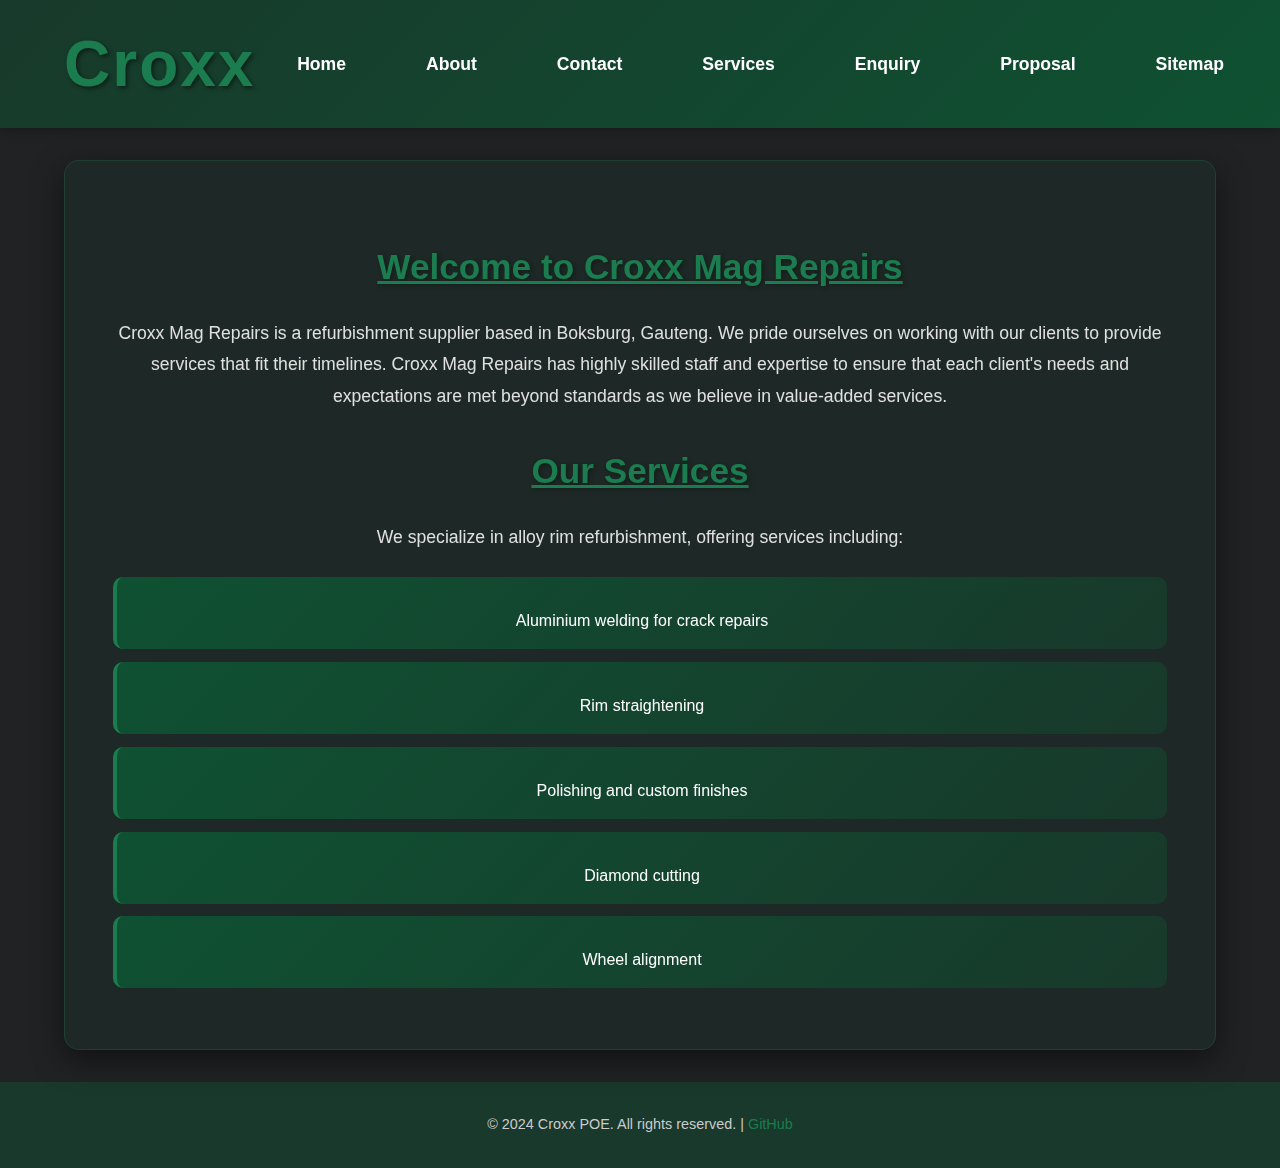
<file: index.html>
<!DOCTYPE html>
<html lang="en">
<head>
    <meta charset="UTF-8">
    <meta name="viewport" content="width=device-width, initial-scale=1.0">
    <title>Croxx - Home</title>
    <meta name="description" content="Croxx Mag Repairs in Boksburg offers alloy rim refurbishment, aluminium welding, polishing, custom finishes, diamond cutting, and wheel alignment.">
    <meta name="keywords" content="rim repair, alloy refurbishment, aluminium welding, polishing, diamond cutting, wheel alignment, Boksburg, Gauteng">
    <!-- Site stylesheet -->
    <link rel="stylesheet" href="css/styles.css">
</head>
<body>
    <header>
        <div class="Index-title"><h1>Croxx</h1>
            </div>
        <nav>
            <ul>
                <li><a href="index.html">Home</a></li>
                <li><a href="about.html">About</a></li>
                <li><a href="contact.html">Contact</a></li>
                <li><a href="services.html">Services</a></li>
                <li><a href="enquiry.html">Enquiry</a></li>
                <li><a href="proposal.html">Proposal</a></li>
                <li><a href="sitemap.html">Sitemap</a></li>
            </ul>
        </nav>
        <div class="hamburger">
            <span class="bar"></span>
            <span class="bar"></span>
            <span class="bar"></span>
        </div>
    </header>

    

    <main>
        <div class="index main-content">
            <section id="home">
                <h2 class="section-title">Welcome to Croxx Mag Repairs</h2>
                <p>Croxx Mag Repairs is a refurbishment supplier based in Boksburg, Gauteng. We pride ourselves on working with our clients to provide services that fit their timelines. Croxx Mag Repairs has highly skilled staff and expertise to ensure that each client's needs and expectations are met beyond standards as we believe in value-added services.</p>
                
                <h2 class="section-title">Our Services</h2>
                <p>We specialize in alloy rim refurbishment, offering services including:</p>
                
                <ul>
                    <li><a href="services.html">Aluminium welding for crack repairs</a></li>
                    <li><a href="services.html">Rim straightening</a></li>
                    <li><a href="services.html">Polishing and custom finishes</a></li>
                    <li><a href="services.html">Diamond cutting</a></li>
                    <li><a href="services.html">Wheel alignment</a></li>
                </ul>
            </section>
        </div>
    </main>

    <footer>
        <p>&copy; 2024 Croxx POE. All rights reserved. | <a href="https://github.com/AtticusM-Main/Croxx_POE" target="_blank" rel="noopener noreferrer">GitHub</a></p>
    </footer>

    <!-- Site scripts -->
    <script src="js/scripts.js"></script>
   
</body>
</html>
</file>
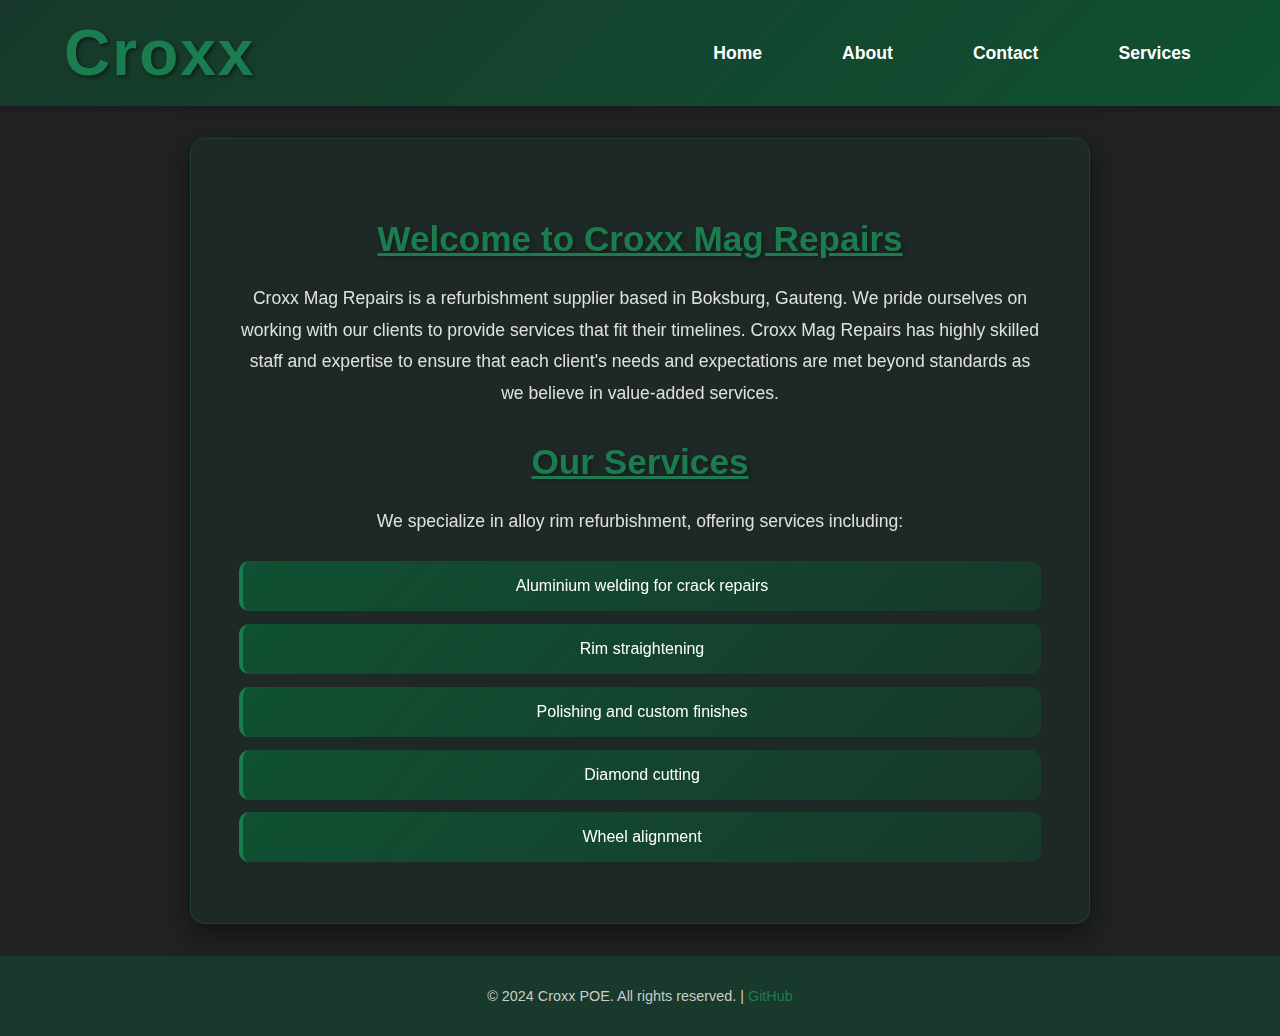
<file: Croxx_POE/index.html>
<!DOCTYPE html>
<html lang="en">
<head>
    <meta charset="UTF-8">
    <meta name="viewport" content="width=device-width, initial-scale=1.0">
    <title>Croxx - Home</title>
    <link rel="stylesheet" href="styles.css">
</head>
<body>
    <header>
        <div class="Index-title"><h1>Croxx</h1>
            </div>
        <nav>
            <ul>
                <li><a href="index.html">Home</a></li>
                <li><a href="about.html">About</a></li>
                <li><a href="contact.html">Contact</a></li>
                <li><a href="services.html">Services</a></li>
            </ul>
        </nav>
    </header>

    

    <main>
        <div class="index main-content">
            <section id="home">
                <h2 id="h2-Index">Welcome to Croxx Mag Repairs</h2>
                <p id="index-p">Croxx Mag Repairs is a refurbishment supplier based in Boksburg, Gauteng. We pride ourselves on working with our clients to provide services that fit their timelines. Croxx Mag Repairs has highly skilled staff and expertise to ensure that each client's needs and expectations are met beyond standards as we believe in value-added services.</p>
                
                <h2 id="h2-Index">Our Services</h2>
                <p id="index-p">We specialize in alloy rim refurbishment, offering services including:</p>
                
                <a href="services.html">
                    <li>Aluminium welding for crack repairs</li>
                    <li>Rim straightening</li>
                    <li>Polishing and custom finishes</li>
                    <li>Diamond cutting</li>
                    <li>Wheel alignment</li>
                </a>
            </section>
        </div>
    </main>

    <footer>
        <p>&copy; 2024 Croxx POE. All rights reserved. | <a href="https://github.com/AtticusM-Main/Atticus.M" target="_blank" rel="noopener noreferrer">GitHub</a></p>
    </footer>

   
</body>
</html>
</file>
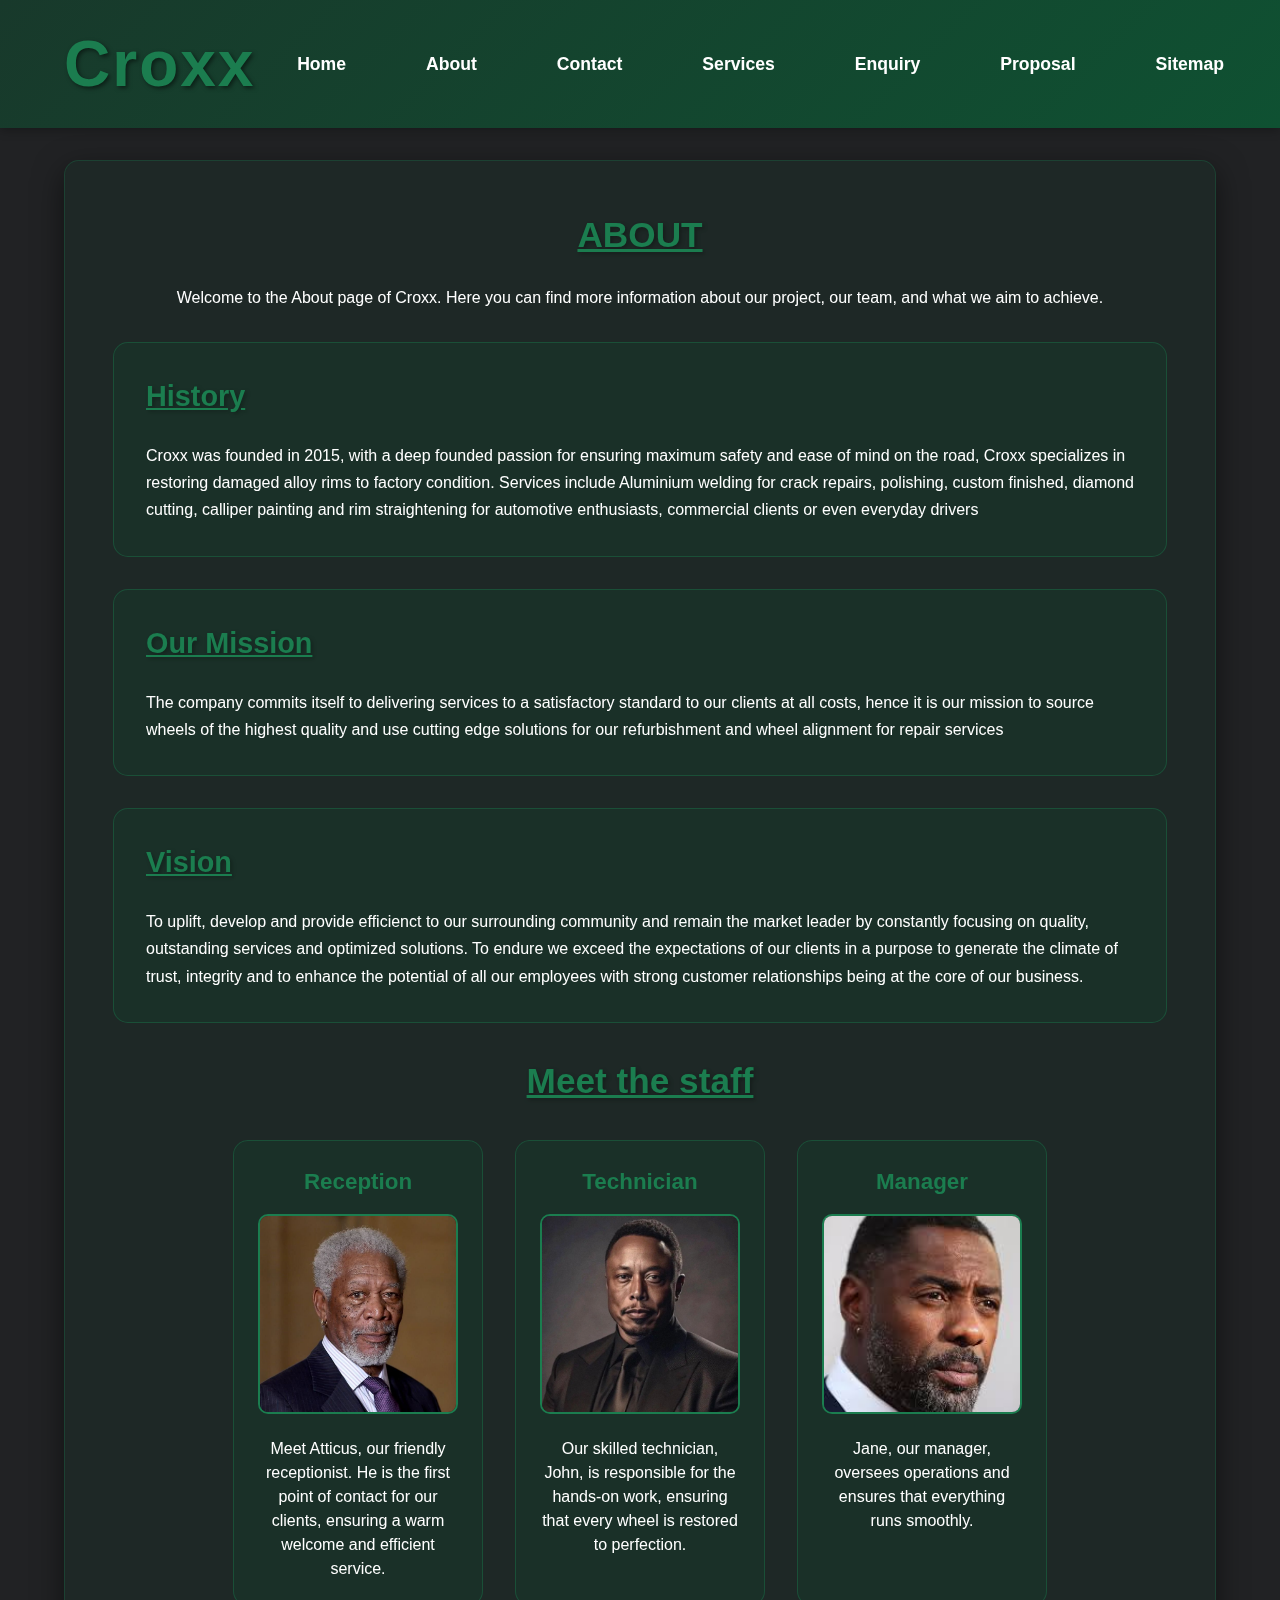
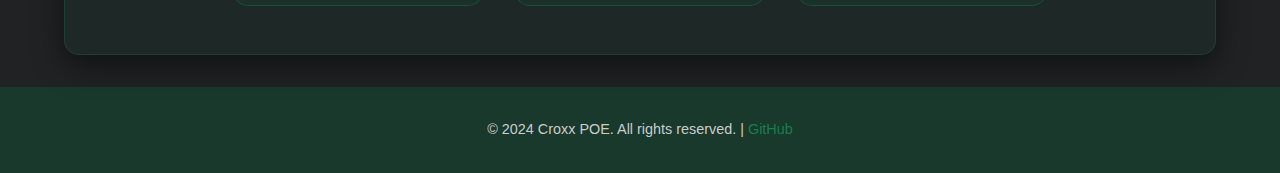
<file: about.html>
<!DOCTYPE html>
<html lang="en">
<head>
    <meta charset="UTF-8">
    <meta name="viewport" content="width=device-width, initial-scale=1.0">
    <title>Croxx About</title>
    <meta name="description" content="Learn about Croxx Mag Repairs: our history, mission, vision, and team dedicated to safe, high-quality alloy rim restoration.">
    <meta name="keywords" content="Croxx, about, history, mission, vision, alloy rims, refurbishment, Boksburg">
    <!-- Site stylesheet -->
    <link rel="stylesheet" href="css/styles.css">
</head>
<body class="about-page">
    <header>
        <div class="Index-title"><h1>Croxx</h1></div>
        <nav>
            <ul>
                <li><a href="index.html">Home</a></li>
                <li><a href="about.html">About</a></li>
                <li><a href="contact.html">Contact</a></li>
                <li><a href="services.html">Services</a></li>
                <li><a href="enquiry.html">Enquiry</a></li>
                <li><a href="proposal.html">Proposal</a></li>
                <li><a href="sitemap.html">Sitemap</a></li>
            </ul>
        </nav>
        <div class="hamburger">
            <span class="bar"></span>
            <span class="bar"></span>
            <span class="bar"></span>
        </div>
    </header>
<main>
        <div class="main-content">
            <h1 class="page-title">ABOUT</h1>
            <p>Welcome to the About page of Croxx. Here you can find more information about our project, our team, and what we aim to achieve.</p>
            <div class="about-grid">
                <div class="about-card">
                    <h2 class="section-title">History</h2>
                    <p>Croxx was founded in 2015, with a deep founded passion for ensuring maximum safety and ease of mind on the road, Croxx specializes in restoring damaged alloy rims to factory condition. Services include Aluminium welding for crack repairs, polishing, custom finished, diamond cutting, calliper painting and rim straightening for automotive enthusiasts, commercial clients or even everyday drivers  </p>
                </div>
                <div class="about-card">
                    <h2 class="section-title">Our Mission</h2>
                    <p>The company commits itself to delivering services to a satisfactory standard to our clients at all costs, hence it is our mission to source wheels of the highest quality and use cutting edge solutions for our refurbishment and wheel alignment for repair services</p>
                </div>
                <div class="about-card">
                    <h2 class="section-title">Vision</h2>
                    <p>To uplift, develop and provide efficienct to our surrounding community and remain the market leader by constantly focusing on quality, outstanding services and optimized solutions. To endure we exceed the expectations of our clients in a purpose to generate the climate of trust, integrity and to enhance the potential of all our employees with strong customer relationships being at the core of our business.</p>
                </div>
            </div>
            <h2 class="section-title">Meet the staff</h2>
            <div class="staff-container">
                <div class="staff-card">
                    <h3>Reception</h3>
                    <div class="image-container">
                        <img src="images/47bcdc69-4f1d-11ef-9b96-fb4ebadbd2e9.jpg" alt="Atticus the receptionist" class="staff-image">
                    </div>
                    <p>Meet Atticus, our friendly receptionist. He is the first point of contact for our clients, ensuring a warm welcome and efficient service.</p>
                </div>
                <div class="staff-card">
                    <h3>Technician</h3>
                    <div class="image-container">
                        <img src="images/GHGAe8DWoAECvNu.jpg" alt="John the technician" class="staff-image">
                    </div>
                    <p>Our skilled technician, John, is responsible for the hands-on work, ensuring that every wheel is restored to perfection.</p>
                </div>
                <div class="staff-card">
                    <h3>Manager</h3>
                    <div class="image-container">
                        <img src="images/images.jpg" alt="Jane the manager" class="staff-image">
                    </div>
                    <p>Jane, our manager, oversees operations and ensures that everything runs smoothly.</p>
                </div>
            </div>
        </div>
    </main>
    <footer>
        <p>&copy; 2024 Croxx POE. All rights reserved. | <a href="https://github.com/AtticusM-Main/Croxx_POE" target="_blank" rel="noopener noreferrer">GitHub</a></p>
    </footer>
    <!-- Site scripts -->
    <script src="js/scripts.js"></script>
</body>
</html>
</file>
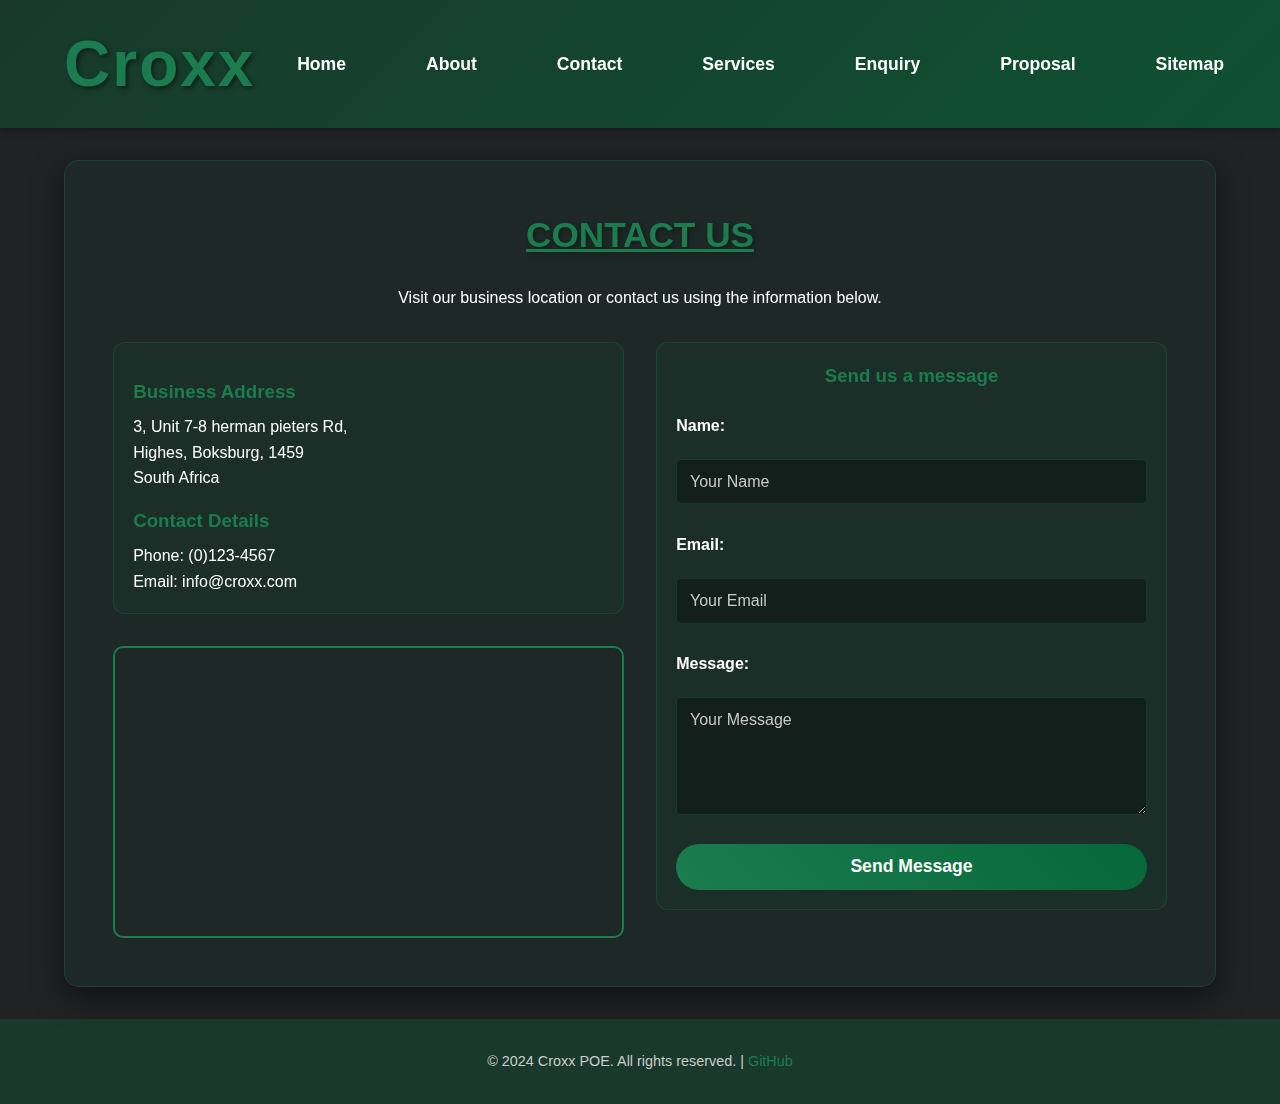
<file: contact.html>
<!DOCTYPE html>
<html lang="en">
<head>
    <meta charset="UTF-8">
    <meta name="viewport" content="width=device-width, initial-scale=1.0">
    <title>Croxx Contact</title>
    <meta name="description" content="Get in touch with Croxx Mag Repairs. View our address, phone, email, and find us on the map in Boksburg.">
    <meta name="keywords" content="contact, address, phone, email, Croxx Mag Repairs, Boksburg">
    <!-- Site stylesheet -->
    <link rel="stylesheet" href="css/styles.css">
</head>
<body>
    <header>
        <div class="Index-title"><h1>Croxx</h1></div>
        <nav>
            <ul>
                <li><a href="index.html">Home</a></li>
                <li><a href="about.html">About</a></li>
                <li><a href="contact.html">Contact</a></li>
                <li><a href="services.html">Services</a></li>
                <li><a href="enquiry.html">Enquiry</a></li>
                <li><a href="proposal.html">Proposal</a></li>
                <li><a href="sitemap.html">Sitemap</a></li>
            </ul>
        </nav>
        <div class="hamburger">
            <span class="bar"></span>
            <span class="bar"></span>
            <span class="bar"></span>
        </div>
    </header>
    
<main>
        <div class="main-content">
            <h1 class="page-title">CONTACT US</h1>
            <p>Visit our business location or contact us using the information below.</p>

            <div class="contact-grid">
                <div class="contact-left">
                    <div class="contact-info">
                        <h3>Business Address</h3>
                        <p>3, Unit 7-8 herman pieters Rd,<br>
                        Highes, Boksburg, 1459<br>
                        South Africa</p>
                        
                        <h3>Contact Details</h3>
                        <p>Phone: (0)123-4567<br>
                        Email: info@croxx.com</p>
                    </div>
                    
                    <div class="map-container">
                        <iframe
                            src="https://www.google.com/maps/embed?pb=!1m18!1m12!1m3!1d14322.24328669227!2d28.21745025548347!3d-26.178428833476158!2m3!1f0!2f0!3f0!3m2!1i1024!2i768!4f13.1!3m3!1m2!1s0x1e9517d39bfb1c41%3A0x10a941a6361cd07b!2sCroxx%20Mag%20Repairs!5e0!3m2!1sen!2sza!4v1754950571704!5m2!1sen!2sza"
                            class="google-map"
                            allowfullscreen=""
                            loading="lazy"
                            title="Map showing location of Croxx Mag Repairs">
                        </iframe>
                    </div>
                </div>
                <div class="contact-right">
                    <div class="contact-form">
                        <h3>Send us a message</h3>
                        <form id="contactForm" action="https://formspree.io/f/your-unique-form-id" method="POST">
                            <label for="cf-name">Name:</label>
                            <input type="text" id="cf-name" name="name" required placeholder="Your Name">

                            <label for="cf-email">Email:</label>
                            <input type="email" id="cf-email" name="_replyto" required placeholder="Your Email">

                            <label for="cf-message">Message:</label>
                            <textarea id="cf-message" name="message" rows="5" required placeholder="Your Message"></textarea>

                            <button type="submit">Send Message</button>
                        </form>
                    </div>
                </div>
            </div>
        </div>
    </main>
    
    <footer>
        <p>&copy; 2024 Croxx POE. All rights reserved. | <a href="https://github.com/AtticusM-Main/Croxx_POE" target="_blank" rel="noopener noreferrer">GitHub</a></p>
    </footer>
    <!-- Site scripts -->
    <script src="js/scripts.js"></script>
</body>
</html>
</file>
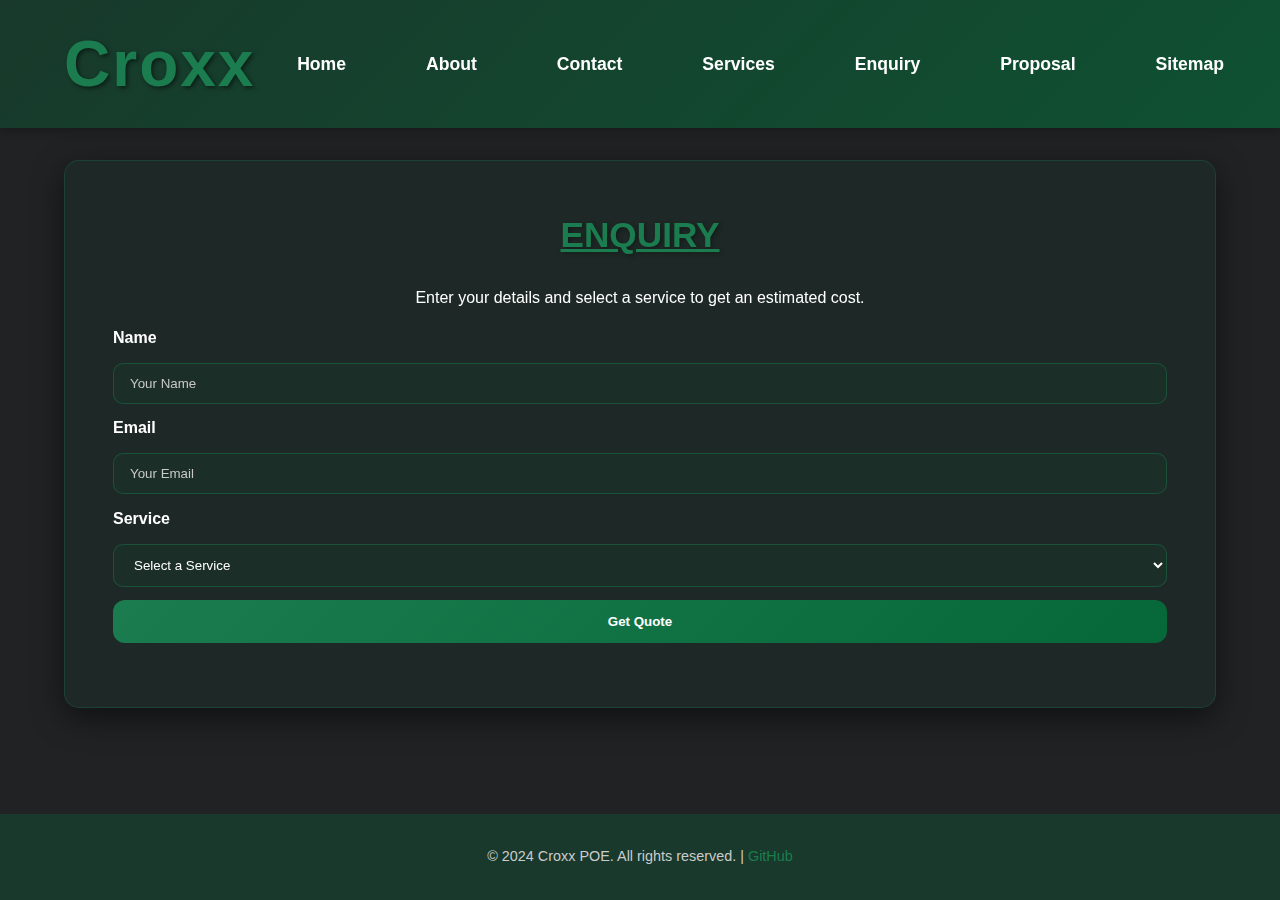
<file: enquiry.html>
<!DOCTYPE html>
<html lang="en">
<head>
    <meta charset="UTF-8">
    <meta name="viewport" content="width=device-width, initial-scale=1.0">
    <title>Croxx Enquiry</title>
    <meta name="description" content="Submit an enquiry to get an estimated quote for Croxx Mag Repairs services.">
    <meta name="keywords" content="enquiry, quote, rim repair, aluminium welding, polishing, diamond cutting, wheel alignment, Boksburg">
    <!-- Site stylesheet -->
    <link rel="stylesheet" href="css/styles.css">
</head>
<body>
    <header>
        <div class="Index-title"><h1>Croxx</h1></div>
        <nav>
            <ul>
                <li><a href="index.html">Home</a></li>
                <li><a href="about.html">About</a></li>
                <li><a href="contact.html">Contact</a></li>
                <li><a href="services.html">Services</a></li>
                <li><a href="enquiry.html">Enquiry</a></li>
                <li><a href="proposal.html">Proposal</a></li>
                <li><a href="sitemap.html">Sitemap</a></li>
            </ul>
        </nav>
        <div class="hamburger">
            <span class="bar"></span>
            <span class="bar"></span>
            <span class="bar"></span>
        </div>
    </header>

    <main>
        <div class="main-content">
            <h1 class="page-title">ENQUIRY</h1>
            <p>Enter your details and select a service to get an estimated cost.</p>

            <form id="enquiryForm">
                <label for="name">Name</label>
                <input type="text" id="name" required placeholder="Your Name">

                <label for="email">Email</label>
                <input type="email" id="email" required placeholder="Your Email">

                <label for="service">Service</label>
                <select id="service" required>
                    <option value="">Select a Service</option>
                    <option value="straightening">Straightening</option>
                    <option value="welding">Aluminium Welding</option>
                    <option value="polishing">Rim Polishing</option>
                    <option value="diamond">Diamond Cutting</option>
                    <option value="alignment">Wheel Alignment</option>
                </select>

                <button type="submit">Get Quote</button>
            </form>

            <div id="quoteResponse" style="margin-top:1rem;"></div>
        </div>
    </main>

    <footer>
        <p>&copy; 2024 Croxx POE. All rights reserved. | <a href="https://github.com/AtticusM-Main/Croxx_POE" target="_blank" rel="noopener noreferrer">GitHub</a></p>
    </footer>
    <!-- Site scripts -->
    <script src="js/scripts.js"></script>
</body>
</html>
</file>
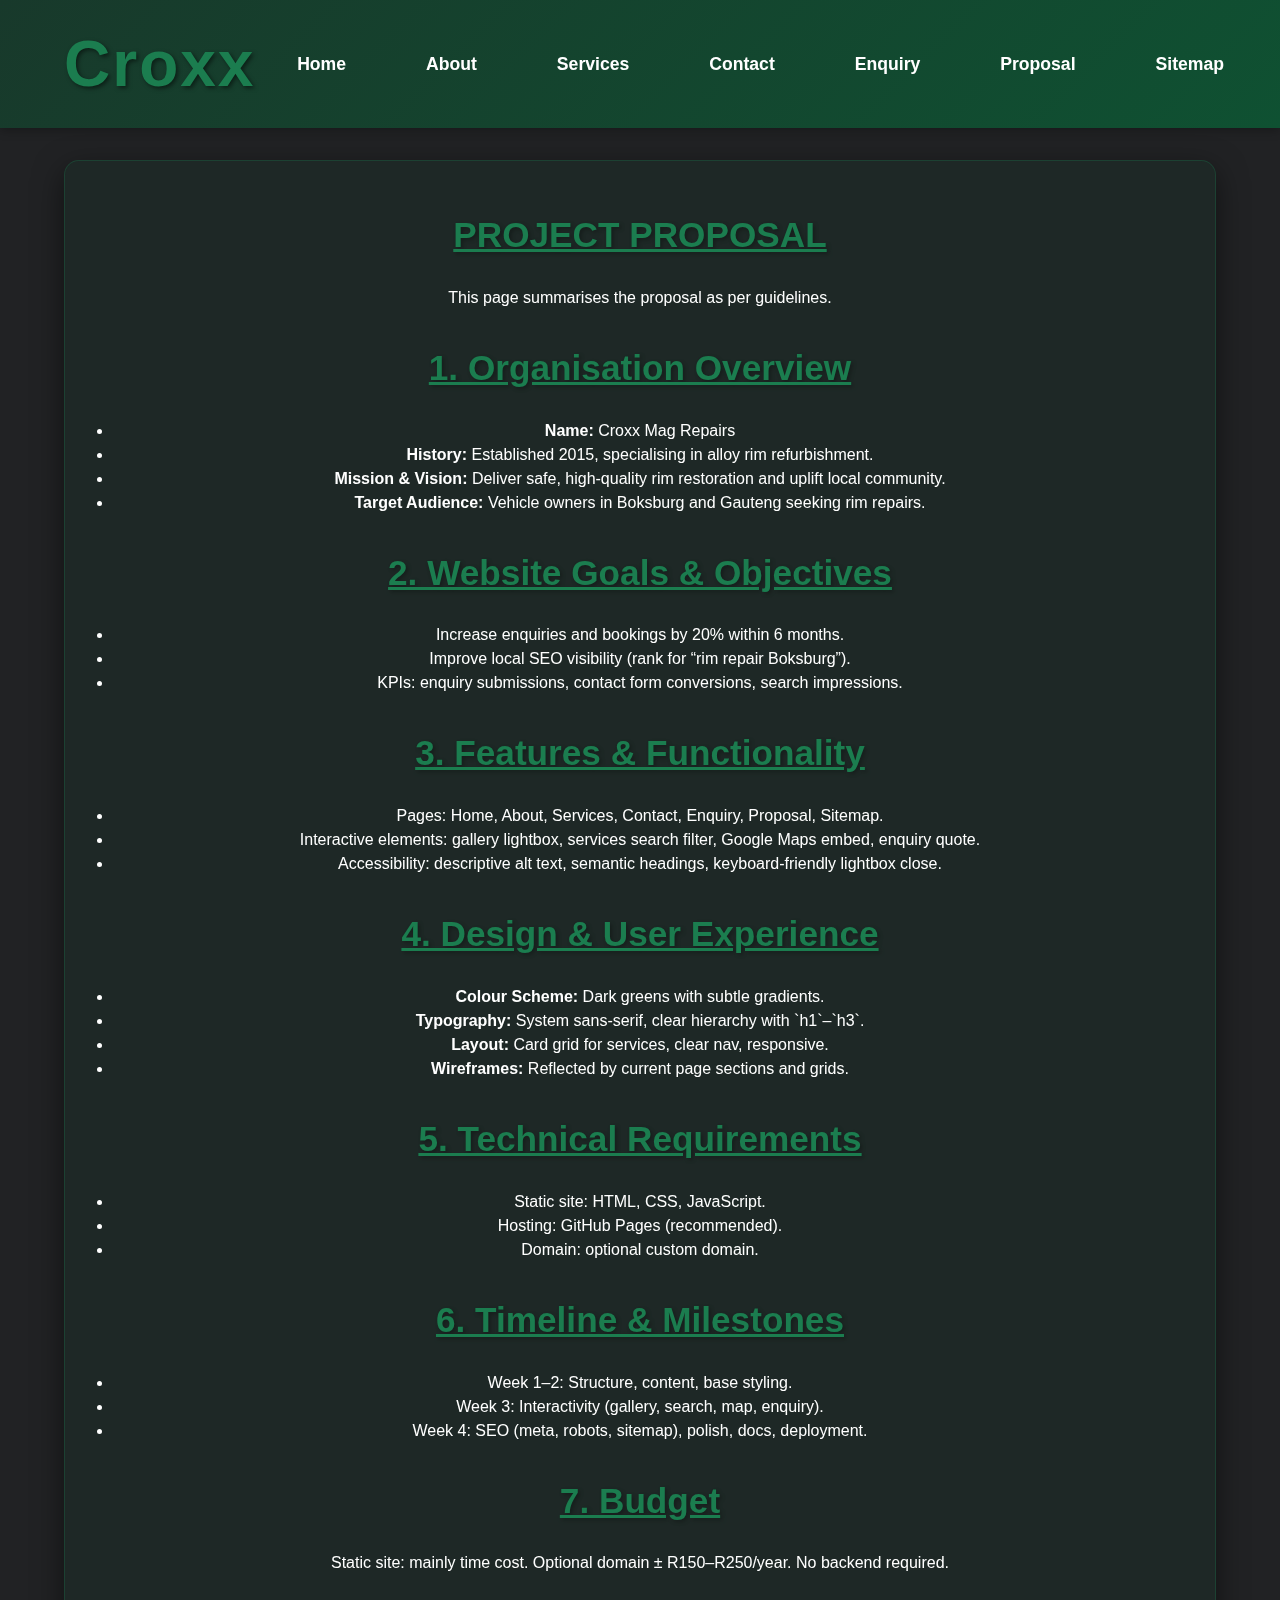
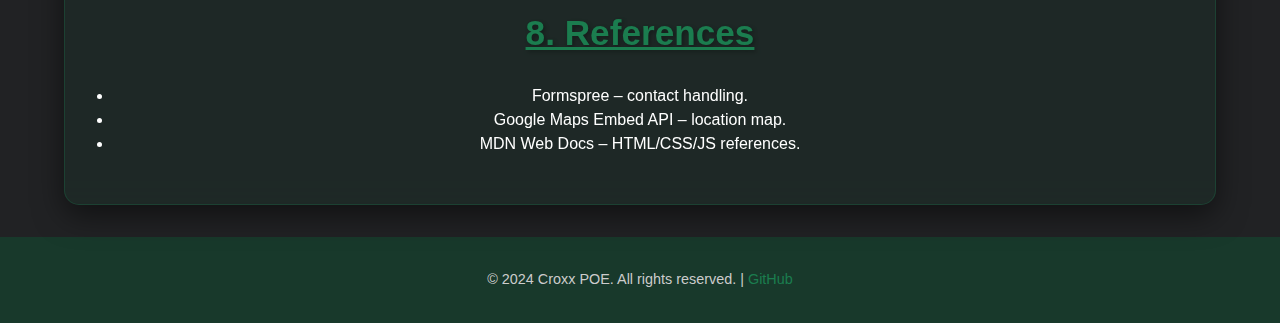
<file: proposal.html>
<!DOCTYPE html>
<html lang="en">
<head>
  <meta charset="UTF-8" />
  <meta name="viewport" content="width=device-width, initial-scale=1.0" />
  <title>Website Project Proposal</title>
  <meta name="description" content="Project proposal outlining goals, features, design, technical requirements, timeline, and budget for Croxx Mag Repairs website." />
  <link rel="stylesheet" href="css/styles.css" />
</head>
<body>
  <!-- Header and nav consistent across site -->
  <header>
    <div class="Index-title"><h1>Croxx</h1></div>
    <nav>
      <ul>
        <li><a href="index.html">Home</a></li>
        <li><a href="about.html">About</a></li>
        <li><a href="services.html">Services</a></li>
        <li><a href="contact.html">Contact</a></li>
        <li><a href="enquiry.html">Enquiry</a></li>
        <li><a href="proposal.html">Proposal</a></li>
        <li><a href="sitemap.html">Sitemap</a></li>
      </ul>
    </nav>
    <div class="hamburger">
      <span class="bar"></span>
      <span class="bar"></span>
      <span class="bar"></span>
    </div>
  </header>

  <main>
    <div class="main-content">
      <h1 class="page-title">PROJECT PROPOSAL</h1>
      <p>This page summarises the proposal as per guidelines.</p>

      <!-- Organisation Overview -->
      <h2 class="section-title">1. Organisation Overview</h2>
      <ul>
        <li><strong>Name:</strong> Croxx Mag Repairs</li>
        <li><strong>History:</strong> Established 2015, specialising in alloy rim refurbishment.</li>
        <li><strong>Mission & Vision:</strong> Deliver safe, high-quality rim restoration and uplift local community.</li>
        <li><strong>Target Audience:</strong> Vehicle owners in Boksburg and Gauteng seeking rim repairs.</li>
      </ul>

      <!-- Goals and KPIs -->
      <h2 class="section-title">2. Website Goals & Objectives</h2>
      <ul>
        <li>Increase enquiries and bookings by 20% within 6 months.</li>
        <li>Improve local SEO visibility (rank for “rim repair Boksburg”).</li>
        <li>KPIs: enquiry submissions, contact form conversions, search impressions.</li>
      </ul>

      <!-- Features -->
      <h2 class="section-title">3. Features & Functionality</h2>
      <ul>
        <li>Pages: Home, About, Services, Contact, Enquiry, Proposal, Sitemap.</li>
        <li>Interactive elements: gallery lightbox, services search filter, Google Maps embed, enquiry quote.</li>
        <li>Accessibility: descriptive alt text, semantic headings, keyboard‑friendly lightbox close.</li>
      </ul>

      <!-- Design -->
      <h2 class="section-title">4. Design & User Experience</h2>
      <ul>
        <li><strong>Colour Scheme:</strong> Dark greens with subtle gradients.</li>
        <li><strong>Typography:</strong> System sans-serif, clear hierarchy with `h1`–`h3`.</li>
        <li><strong>Layout:</strong> Card grid for services, clear nav, responsive.</li>
        <li><strong>Wireframes:</strong> Reflected by current page sections and grids.</li>
      </ul>

      <!-- Technical -->
      <h2 class="section-title">5. Technical Requirements</h2>
      <ul>
        <li>Static site: HTML, CSS, JavaScript.</li>
        <li>Hosting: GitHub Pages (recommended).</li>
        <li>Domain: optional custom domain.</li>
      </ul>

      <!-- Timeline & Budget -->
      <h2 class="section-title">6. Timeline & Milestones</h2>
      <ul>
        <li>Week 1–2: Structure, content, base styling.</li>
        <li>Week 3: Interactivity (gallery, search, map, enquiry).</li>
        <li>Week 4: SEO (meta, robots, sitemap), polish, docs, deployment.</li>
      </ul>

      <h2 class="section-title">7. Budget</h2>
      <p>Static site: mainly time cost. Optional domain ± R150–R250/year. No backend required.</p>

      <h2 class="section-title">8. References</h2>
      <ul>
        <li>Formspree – contact handling.</li>
        <li>Google Maps Embed API – location map.</li>
        <li>MDN Web Docs – HTML/CSS/JS references.</li>
      </ul>
    </div>
  </main>

  <footer>
    <p>&copy; 2024 Croxx POE. All rights reserved. | <a href="https://github.com/AtticusM-Main/Croxx_POE" target="_blank" rel="noopener noreferrer">GitHub</a></p>
  </footer>
  <script src="js/scripts.js"></script>
</body>
</html>
</file>
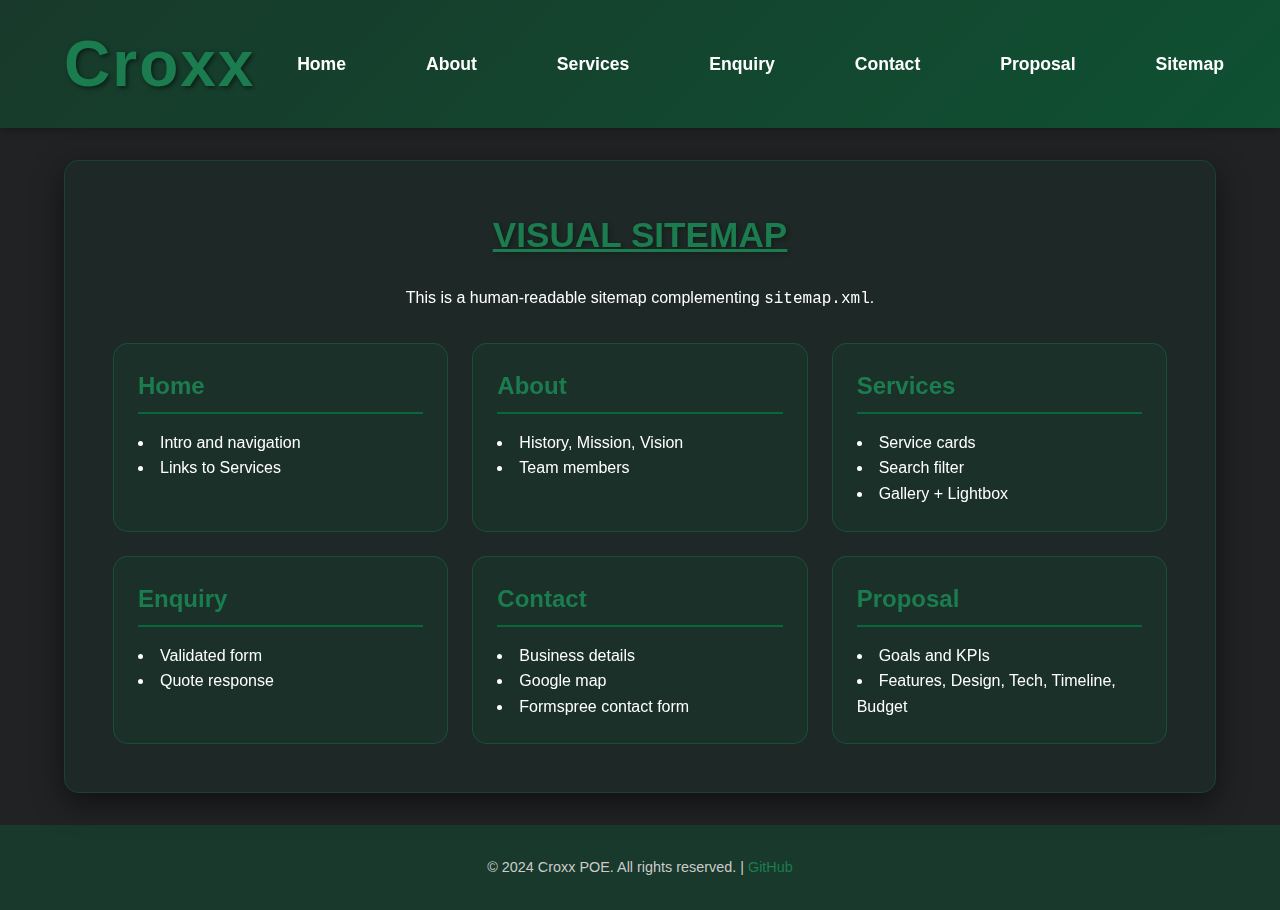
<file: sitemap.html>
<!DOCTYPE html>
<html lang="en">
<head>
  <meta charset="UTF-8" />
  <meta name="viewport" content="width=device-width, initial-scale=1.0" />
  <title>Visual Sitemap</title>
  <meta name="description" content="Visual sitemap showing the structure and main pages of the Croxx website." />
  <link rel="stylesheet" href="css/styles.css" />
</head>
<body>
  <header>
    <div class="Index-title"><h1>Croxx</h1></div>
    <nav>
      <ul>
        <li><a href="index.html">Home</a></li>
        <li><a href="about.html">About</a></li>
        <li><a href="services.html">Services</a></li>
        <li><a href="enquiry.html">Enquiry</a></li>
        <li><a href="contact.html">Contact</a></li>
        <li><a href="proposal.html">Proposal</a></li>
        <li><a href="sitemap.html">Sitemap</a></li>
      </ul>
    </nav>
    <div class="hamburger">
      <span class="bar"></span>
      <span class="bar"></span>
      <span class="bar"></span>
    </div>
  </header>

  <main>
    <div class="main-content">
      <h1 class="page-title">VISUAL SITEMAP</h1>
      <p>This is a human‑readable sitemap complementing <code>sitemap.xml</code>.</p>

      <div class="services-grid">
        <div class="service-card">
          <h2>Home</h2>
          <ul>
            <li>Intro and navigation</li>
            <li>Links to Services</li>
          </ul>
        </div>
        <div class="service-card">
          <h2>About</h2>
          <ul>
            <li>History, Mission, Vision</li>
            <li>Team members</li>
          </ul>
        </div>
        <div class="service-card">
          <h2>Services</h2>
          <ul>
            <li>Service cards</li>
            <li>Search filter</li>
            <li>Gallery + Lightbox</li>
          </ul>
        </div>
        <div class="service-card">
          <h2>Enquiry</h2>
          <ul>
            <li>Validated form</li>
            <li>Quote response</li>
          </ul>
        </div>
        <div class="service-card">
          <h2>Contact</h2>
          <ul>
            <li>Business details</li>
            <li>Google map</li>
            <li>Formspree contact form</li>
          </ul>
        </div>
        <div class="service-card">
          <h2>Proposal</h2>
          <ul>
            <li>Goals and KPIs</li>
            <li>Features, Design, Tech, Timeline, Budget</li>
          </ul>
        </div>
      </div>
    </div>
  </main>

  <footer>
    <p>&copy; 2024 Croxx POE. All rights reserved. | <a href="https://github.com/AtticusM-Main/Croxx_POE" target="_blank" rel="noopener noreferrer">GitHub</a></p>
  </footer>
  <script src="js/scripts.js"></script>
</body>
</html>
</file>
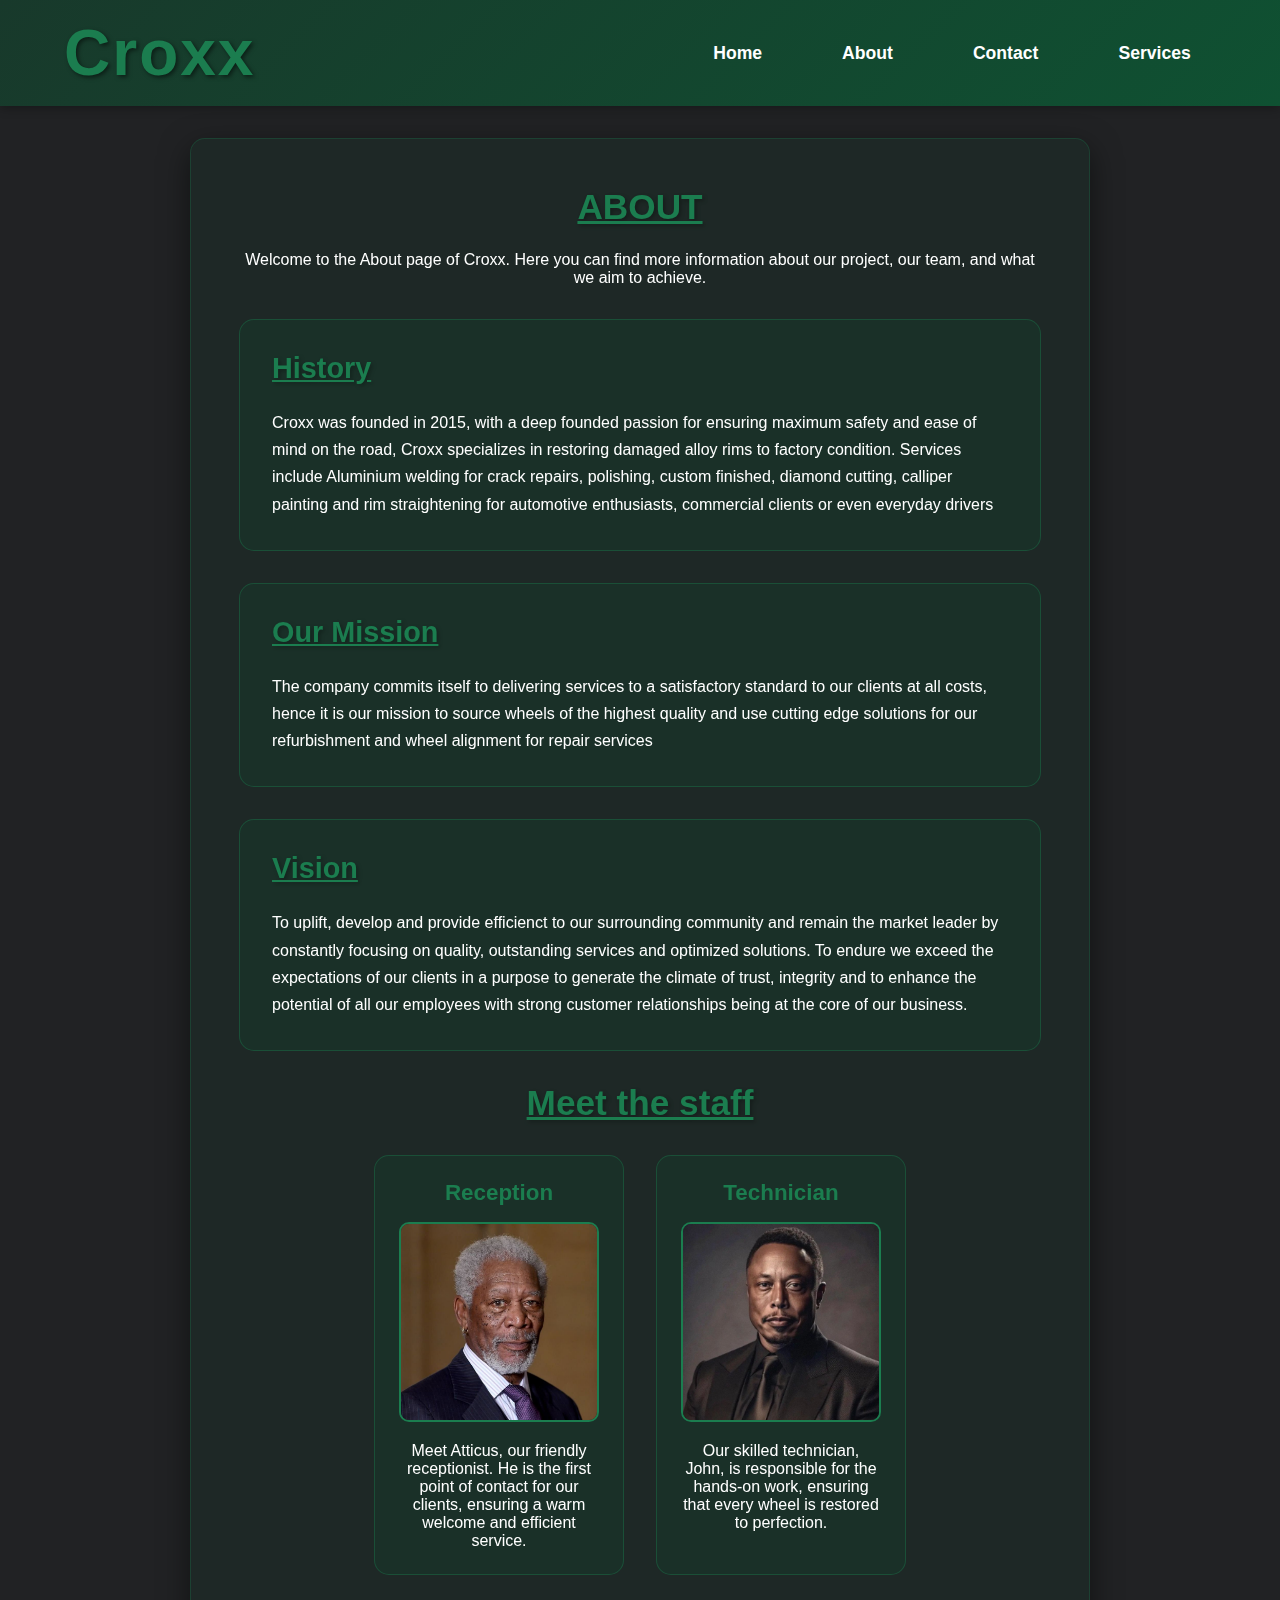
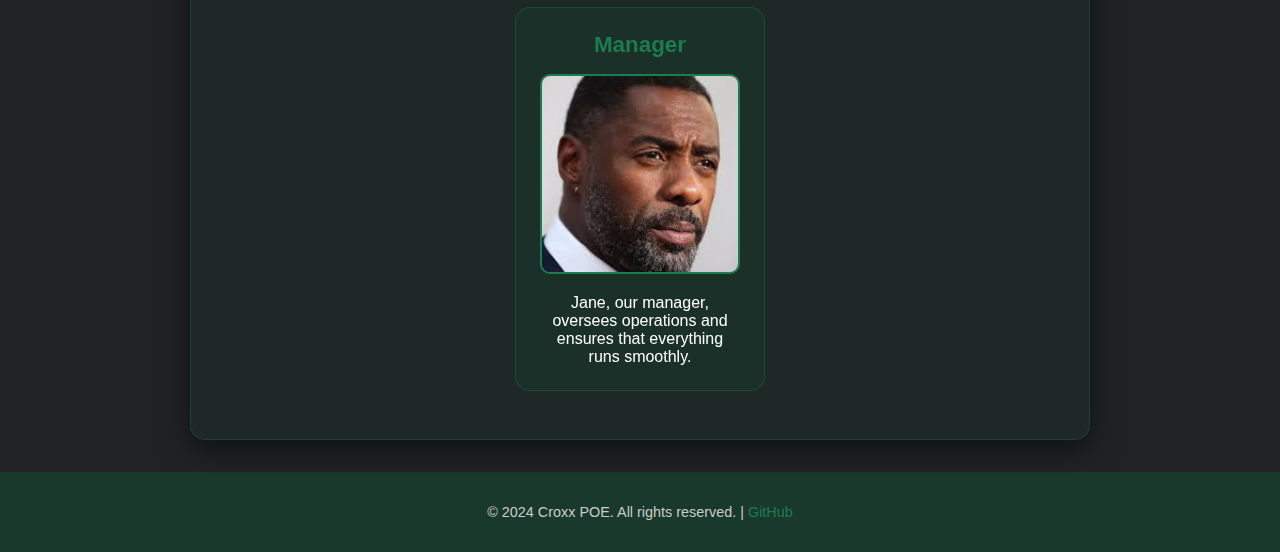
<file: Croxx_POE/about.html>
<!DOCTYPE html>
<html lang="en">
<head>
    <meta charset="UTF-8">
    <meta name="viewport" content="width=device-width, initial-scale=1.0">
    <title>Croxx</title>
    <link rel="stylesheet" href="styles.css">
    
    
</head>
<body class="about-page">
    <header>
        <div class="Index-title"><h1>Croxx</h1></div>
        <nav>
            <ul>
                <li><a href="index.html">Home</a></li>
                <li><a href="about.html">About</a></li>
                <li><a href="contact.html">Contact</a></li>
                <li><a href="services.html">Services</a></li>
            </ul>
        </nav>
    </header>
<main>
        <div class="main-content">
            <h1 class="page-title">ABOUT</h1>
            <p>Welcome to the About page of Croxx. Here you can find more information about our project, our team, and what we aim to achieve.</p>
            <div class="about-grid">
                <div class="about-card">
                    <h2 class="section-title">History</h2>
                    <p>Croxx was founded in 2015, with a deep founded passion for ensuring maximum safety and ease of mind on the road, Croxx specializes in restoring damaged alloy rims to factory condition. Services include Aluminium welding for crack repairs, polishing, custom finished, diamond cutting, calliper painting and rim straightening for automotive enthusiasts, commercial clients or even everyday drivers  </p>
                </div>
                <div class="about-card">
                    <h2 class="section-title">Our Mission</h2>
                    <p>The company commits itself to delivering services to a satisfactory standard to our clients at all costs, hence it is our mission to source wheels of the highest quality and use cutting edge solutions for our refurbishment and wheel alignment for repair services</p>
                </div>
                <div class="about-card">
                    <h2 class="section-title">Vision</h2>
                    <p>To uplift, develop and provide efficienct to our surrounding community and remain the market leader by constantly focusing on quality, outstanding services and optimized solutions. To endure we exceed the expectations of our clients in a purpose to generate the climate of trust, integrity and to enhance the potential of all our employees with strong customer relationships being at the core of our business.</p>
                </div>
            </div>
            <h2 class="section-title">Meet the staff</h2>
            <div class="staff-container">
                <div class="staff-card">
                    <h3>Reception</h3>
                    <div class="image-container">
                        <img src="images/47bcdc69-4f1d-11ef-9b96-fb4ebadbd2e9.jpg" alt="Atticus the receptionist" class="staff-image">
                    </div>
                    <p>Meet Atticus, our friendly receptionist. He is the first point of contact for our clients, ensuring a warm welcome and efficient service.</p>
                </div>
                <div class="staff-card">
                    <h3>Technician</h3>
                    <div class="image-container">
                        <img src="images/GHGAe8DWoAECvNu.jpg" alt="John the technician" class="staff-image">
                    </div>
                    <p>Our skilled technician, John, is responsible for the hands-on work, ensuring that every wheel is restored to perfection.</p>
                </div>
                <div class="staff-card">
                    <h3>Manager</h3>
                    <div class="image-container">
                        <img src="images/images.jpg" alt="Jane the manager" class="staff-image">
                    </div>
                    <p>Jane, our manager, oversees operations and ensures that everything runs smoothly.</p>
                </div>
            </div>
        </div>
    </main>
    <footer>
        <p>&copy; 2024 Croxx POE. All rights reserved. | <a href="https://github.com/AtticusM-Main/Atticus.M" target="_blank" rel="noopener noreferrer">GitHub</a></p>
    </footer>
</body>
</html>
</file>
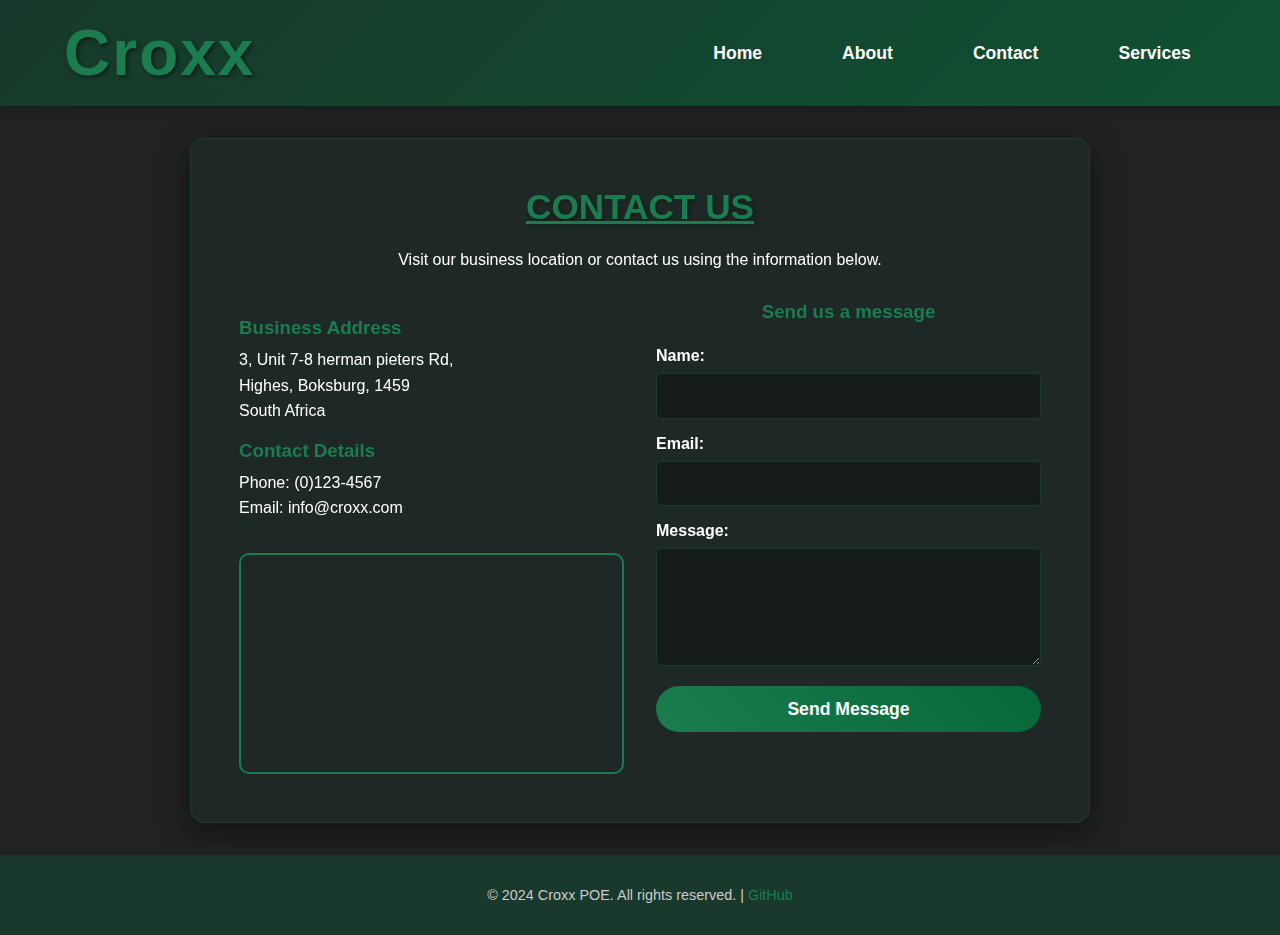
<file: Croxx_POE/contact.html>
<!DOCTYPE html>
<html lang="en">
<head>
    <meta charset="UTF-8">
    <meta name="viewport" content="width=device-width, initial-scale=1.0">
    <title>Croxx Contact</title>
    <link rel="stylesheet" href="styles.css">
</head>
<body>
    <header>
        <div class="Index-title"><h1>Croxx</h1></div>
        <nav>
            <ul>
                <li><a href="index.html">Home</a></li>
                <li><a href="about.html">About</a></li>
                <li><a href="contact.html">Contact</a></li>
                <li><a href="services.html">Services</a></li>
            </ul>
        </nav>
    </header>
    
<main>
        <div class="main-content">
            <h1 class="page-title">CONTACT US</h1>
            <p>Visit our business location or contact us using the information below.</p>

            <div class="contact-grid">
                <div class="contact-left">
                    <div class="contact-info">
                        <h3>Business Address</h3>
                        <p>3, Unit 7-8 herman pieters Rd,<br>
                        Highes, Boksburg, 1459<br>
                        South Africa</p>
                        
                        <h3>Contact Details</h3>
                        <p>Phone: (0)123-4567<br>
                        Email: info@croxx.com</p>
                    </div>
                    
                    <div class="map-container">
                        <iframe
                            src="https://www.google.com/maps/embed?pb=!1m18!1m12!1m3!1d14322.24328669227!2d28.21745025548347!3d-26.178428833476158!2m3!1f0!2f0!3f0!3m2!1i1024!2i768!4f13.1!3m3!1m2!1s0x1e9517d39bfb1c41%3A0x10a941a6361cd07b!2sCroxx%20Mag%20Repairs!5e0!3m2!1sen!2sza!4v1754950571704!5m2!1sen!2sza"
                            class="google-map"
                            allowfullscreen=""
                            loading="lazy"
                            title="Map showing location of Croxx Mag Repairs">
                        </iframe>
                    </div>
                </div>
                <div class="contact-right">
                    <div class="contact-form">
                        <h3>Send us a message</h3>
                        <form action="#" method="post">
                            <label for="name">Name:</label>
                            <input type="text" id="name" name="name" required>
                            
                            <label for="email">Email:</label>
                            <input type="email" id="email" name="email" required>
                            
                            <label for="message">Message:</label>
                            <textarea id="message" name="message" rows="5" required></textarea>
                            
                            <button type="submit">Send Message</button>
                        </form>
                    </div>
                </div>
            </div>
        </div>
    </main>
    
    <footer>
        <p>&copy; 2024 Croxx POE. All rights reserved. | <a href="https://github.com/AtticusM-Main/Atticus.M" target="_blank" rel="noopener noreferrer">GitHub</a></p>
    </footer>
</body>
</html>
</file>
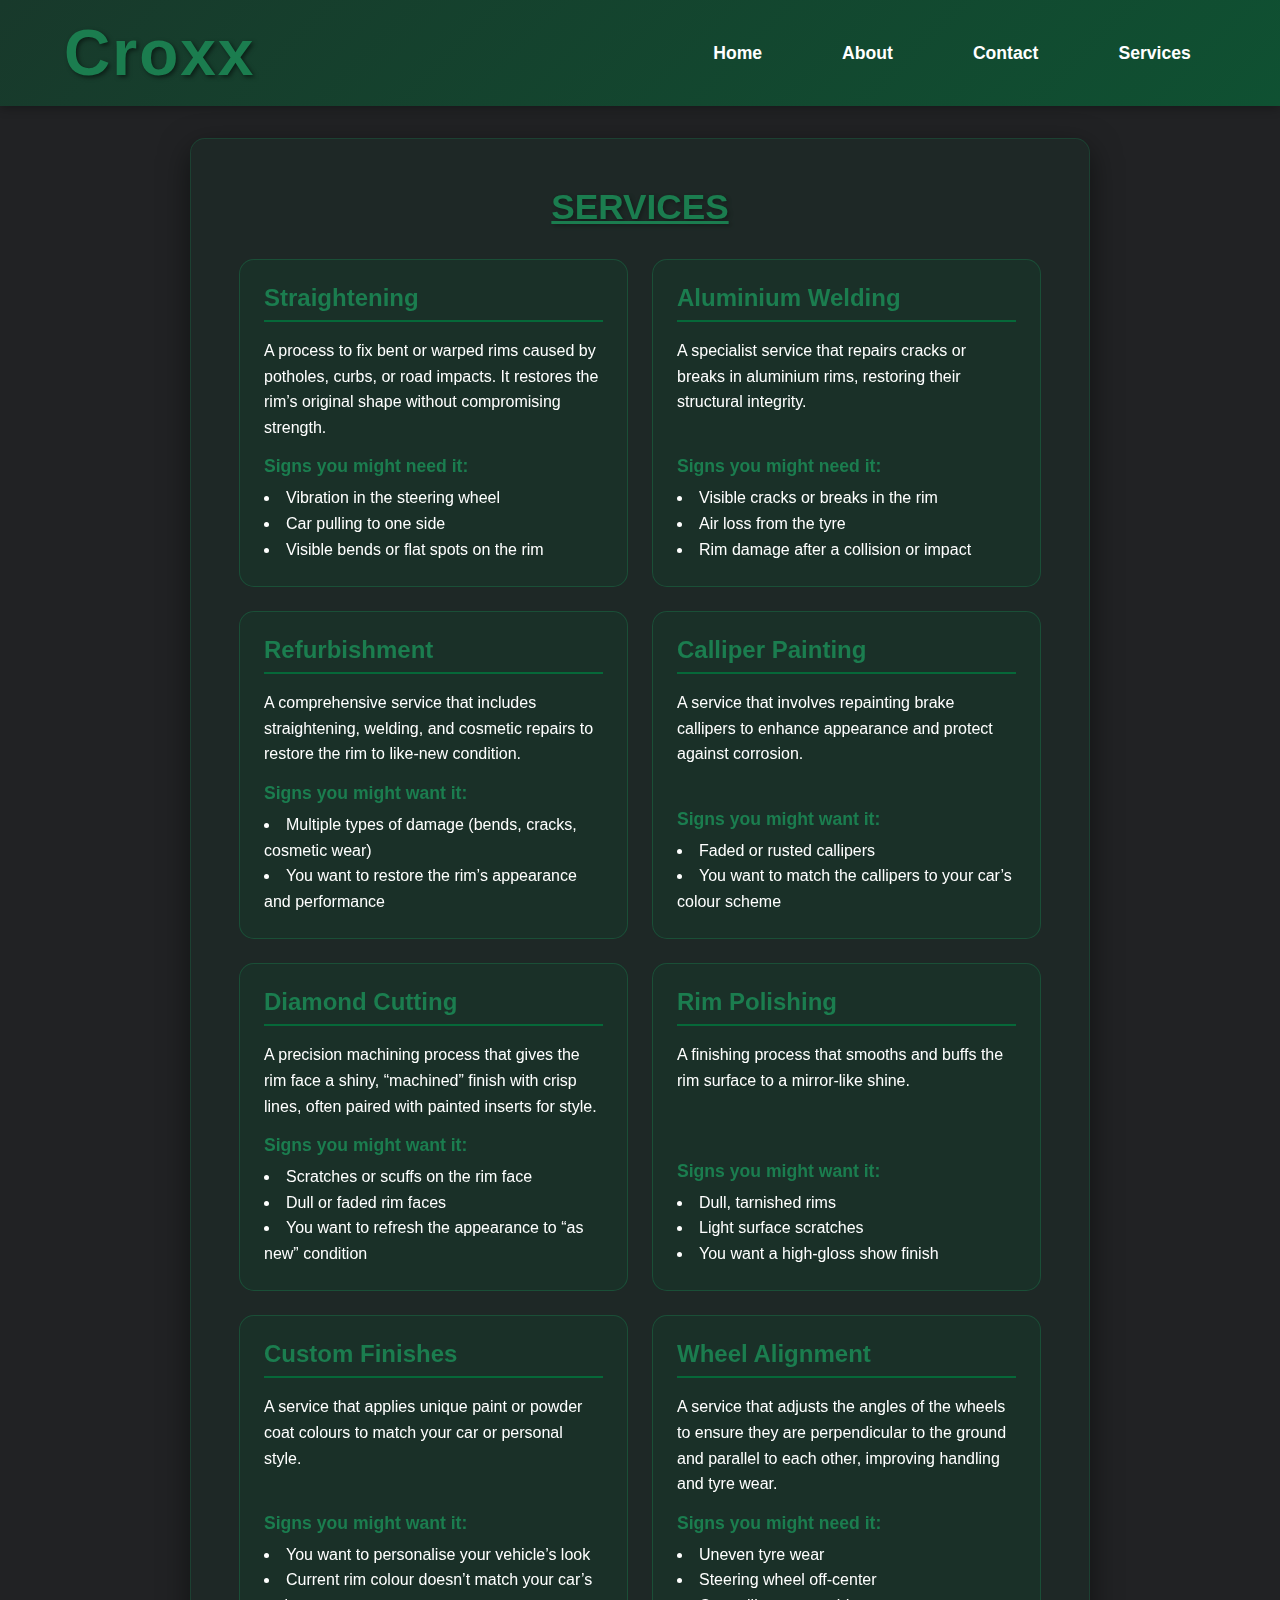
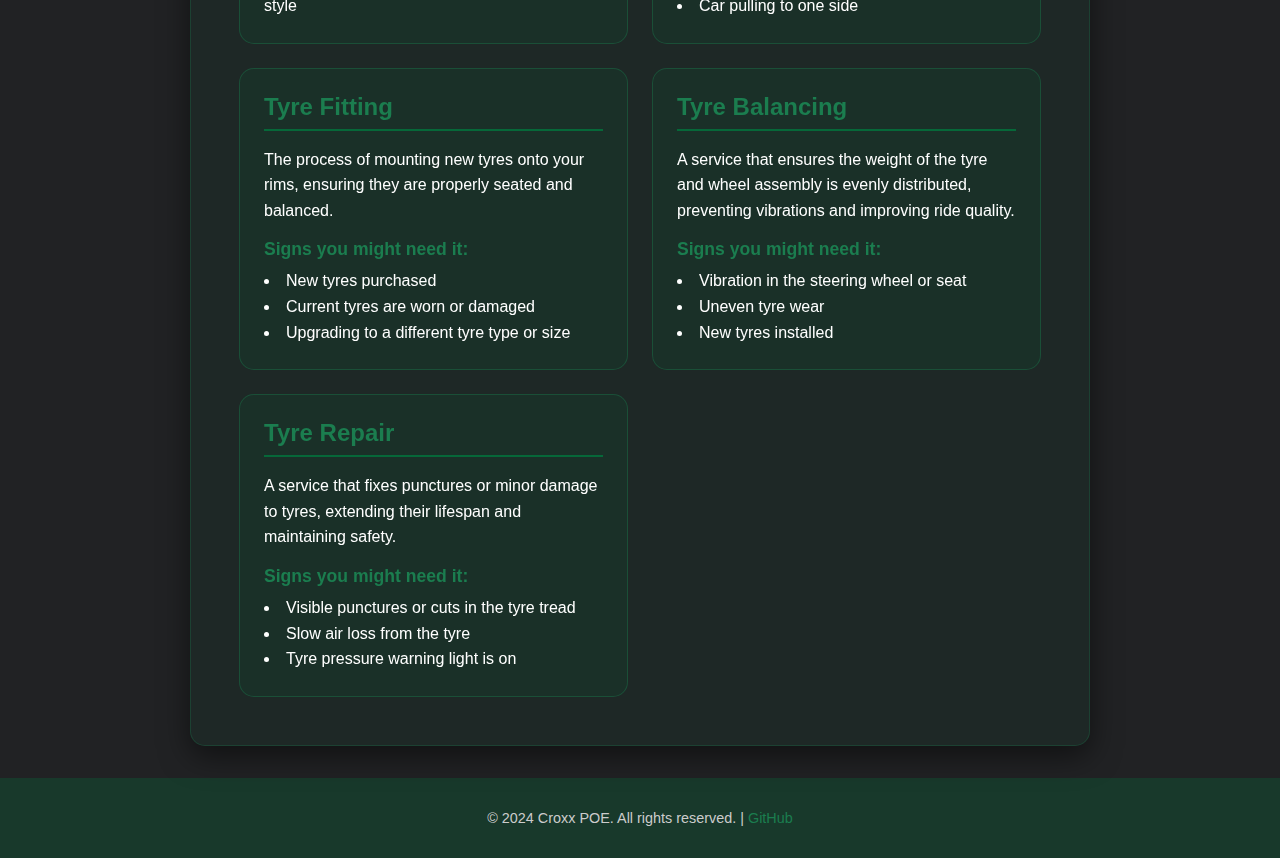
<file: Croxx_POE/services.html>
<!DOCTYPE html>
<html lang="en">
<head>
    <meta charset="UTF-8">
    <meta name="viewport" content="width=device-width, initial-scale=1.0">
    <title>Croxx</title>
    <link rel="stylesheet" href="styles.css">
</head>
<body>
    <header>
        <div class="Index-title"><h1>Croxx</h1></div>
        <nav>
            <ul>
                <li><a href="index.html">Home</a></li>
                <li><a href="about.html">About</a></li>
                <li><a href="contact.html">Contact</a></li>
                <li><a href="services.html">Services</a></li>
            </ul>
        </nav>
    </header>
   
    <main>
        <div class="main-content">
            <h1 class="page-title">SERVICES</h1>
            <div class="services-grid">
                <div class="service-card">
                    <h2>Straightening</h2>
                    <p>A process to fix bent or warped rims caused by potholes, curbs, or road impacts. It restores the rim’s original shape without compromising strength.</p>
                    <h3>Signs you might need it:</h3>
                    <ul><li>Vibration in the steering wheel</li><li>Car pulling to one side</li><li>Visible bends or flat spots on the rim</li></ul>
                </div>
                <div class="service-card">
                    <h2>Aluminium Welding</h2>
                    <p>A specialist service that repairs cracks or breaks in aluminium rims, restoring their structural integrity.</p>
                    <h3>Signs you might need it:</h3>
                    <ul><li>Visible cracks or breaks in the rim</li><li>Air loss from the tyre</li><li>Rim damage after a collision or impact</li></ul>
                </div>
                <div class="service-card">
                    <h2>Refurbishment</h2>
                    <p>A comprehensive service that includes straightening, welding, and cosmetic repairs to restore the rim to like-new condition.</p>
                    <h3>Signs you might want it:</h3>
                    <ul><li>Multiple types of damage (bends, cracks, cosmetic wear)</li><li>You want to restore the rim’s appearance and performance</li></ul>
                </div>
                <div class="service-card">
                    <h2>Calliper Painting</h2>
                    <p>A service that involves repainting brake callipers to enhance appearance and protect against corrosion.</p>
                    <h3>Signs you might want it:</h3>
                    <ul><li>Faded or rusted callipers</li><li>You want to match the callipers to your car’s colour scheme</li></ul>
                </div>
                <div class="service-card">
                    <h2>Diamond Cutting</h2>
                    <p>A precision machining process that gives the rim face a shiny, “machined” finish with crisp lines, often paired with painted inserts for style.</p>
                    <h3>Signs you might want it:</h3>
                    <ul><li>Scratches or scuffs on the rim face</li><li>Dull or faded rim faces</li><li>You want to refresh the appearance to “as new” condition</li></ul>
                </div>
                <div class="service-card">
                    <h2>Rim Polishing</h2>
                    <p>A finishing process that smooths and buffs the rim surface to a mirror-like shine.</p>
                    <h3>Signs you might want it:</h3>
                    <ul><li>Dull, tarnished rims</li><li>Light surface scratches</li><li>You want a high-gloss show finish</li></ul>
                </div>
                <div class="service-card">
                    <h2>Custom Finishes</h2>
                    <p>A service that applies unique paint or powder coat colours to match your car or personal style.</p>
                    <h3>Signs you might want it:</h3>
                    <ul><li>You want to personalise your vehicle’s look</li><li>Current rim colour doesn’t match your car’s style</li></ul>
                </div>
                <div class="service-card">
                    <h2>Wheel Alignment</h2>
                    <p>A service that adjusts the angles of the wheels to ensure they are perpendicular to the ground and parallel to each other, improving handling and tyre wear.</p>
                    <h3>Signs you might need it:</h3>
                    <ul><li>Uneven tyre wear</li><li>Steering wheel off-center</li><li>Car pulling to one side</li></ul>
                </div>
                <div class="service-card">
                    <h2>Tyre Fitting</h2>
                    <p>The process of mounting new tyres onto your rims, ensuring they are properly seated and balanced.</p>
                    <h3>Signs you might need it:</h3>
                    <ul><li>New tyres purchased</li><li>Current tyres are worn or damaged</li><li>Upgrading to a different tyre type or size</li></ul>
                </div>
                <div class="service-card">
                    <h2>Tyre Balancing</h2>
                    <p>A service that ensures the weight of the tyre and wheel assembly is evenly distributed, preventing vibrations and improving ride quality.</p>
                    <h3>Signs you might need it:</h3>
                    <ul><li>Vibration in the steering wheel or seat</li><li>Uneven tyre wear</li><li>New tyres installed</li></ul>
                </div>
                <div class="service-card">
                    <h2>Tyre Repair</h2>
                    <p>A service that fixes punctures or minor damage to tyres, extending their lifespan and maintaining safety.</p>
                    <h3>Signs you might need it:</h3>
                    <ul><li>Visible punctures or cuts in the tyre tread</li><li>Slow air loss from the tyre</li><li>Tyre pressure warning light is on</li></ul>
                </div>
            </div>
        </div>
    </main>

    <footer>
        <p>&copy; 2024 Croxx POE. All rights reserved. | <a href="https://github.com/AtticusM-Main/Atticus.M" target="_blank" rel="noopener noreferrer">GitHub</a></p>
    </footer>
</body>
</file>
<file: css/styles.css>
/*<-----index.css----->*/
/* Color Palette Variables */
:root {
    --dark-spring-green: #1B7D4F;
    --turquoise-green: #066839;
    --christmas-green: #0F5132;
    --dark-green: #18392B;
    --eerie-black: #212224;
}

/* Global Styles */
* {
    margin: 0;
    padding: 0;
    box-sizing: border-box;
}

body {
    background-color: var(--eerie-black);
    color: white;
    font-family: Arial, sans-serif;
    font-size: 16px; /* base for rem scaling */
    line-height: 1.5;
    min-height: 100vh;
    display: flex;
    flex-direction: column;
    align-items: center;
}

/* Header Styles */
header {
    width: 100%;
    display: flex;
    justify-content: space-between;
    align-items: center;
    padding: 1rem 2rem;
    background: linear-gradient(135deg, var(--dark-green), var(--christmas-green));
    box-shadow: 0 2px 10px rgba(0, 0, 0, 0.3);
    z-index: 1000;
}

/* Index Title - Offset to the left */
.Index-title {
    font-size: 2rem;
    font-weight: bold;
    color: var(--dark-spring-green);
    text-shadow: 2px 2px 4px rgba(0, 0, 0, 0.5);
    flex: 1;
    text-align: left;
    margin-left: 2rem;
}

.Index-title h1 {
    margin: 0;
    letter-spacing: 2px;
}

/* Navigation Styles */
nav {
    flex: 1;
    display: flex;
    justify-content: center;
}

nav ul {
    display: flex;
    list-style: none;
    gap: 2rem;
    margin: 0;
    padding: 0;
}

nav li {
    position: relative;
}

nav a {
    color: white;
    text-decoration: none;
    font-weight: 600;
    font-size: 1.1rem;
    padding: 0.8rem 1.5rem;
    border-radius: 25px;
    transition: all 0.3s ease;
    position: relative;
    overflow: hidden;
}

/* Navigation Hover Effects */
nav a:hover {
    background: linear-gradient(45deg, var(--dark-spring-green), var(--turquoise-green));
    transform: translateY(-2px);
    box-shadow: 0 5px 15px rgba(27, 125, 79, 0.4);
    color: white;
}

/* Hamburger Menu */
.hamburger {
    display: none;
    cursor: pointer;
}

.bar {
    display: block;
    width: 25px;
    height: 3px;
    margin: 5px auto;
    -webkit-transition: all 0.3s ease-in-out;
    transition: all 0.3s ease-in-out;
    background-color: white;
}





/* Main Content Styles */
main {
    flex: 1;
    width: 100%;
    display: flex;
    justify-content: center;
    align-items: flex-start;
    padding: 2rem;
}

.main-content {
    max-width: 62rem; /* ~992px */
    width: 100%;
    text-align: center;
    background: rgba(24, 57, 43, 0.3);
    border-radius: 15px;
    padding: 3rem;
    box-shadow: 0 10px 30px rgba(0, 0, 0, 0.5);
    -webkit-backdrop-filter: blur(10px);
    backdrop-filter: blur(10px);
    border: 1px solid rgba(27, 125, 79, 0.3);
}

/* Page Title for subpages */
.page-title {
    color: var(--dark-spring-green);
    text-align: center;
    margin-bottom: 1.5rem;
    font-size: 2.2rem;
    text-shadow: 2px 2px 4px rgba(0, 0, 0, 0.3);
    text-decoration: underline;
}

/* About Page Grid */
.about-grid {
    display: grid;
    grid-template-columns: 1fr;
    gap: 2rem;
    margin: 2rem 0;
}

.about-card {
    background: rgba(24, 57, 43, 0.5);
    border-radius: 15px;
    padding: 2rem;
    text-align: left;
    border: 1px solid rgba(27, 125, 79, 0.4);
}

.about-card .section-title {
    text-align: left;
    font-size: 1.8rem;
    margin-top: 0;
}

.about-card p {
    line-height: 1.7;
}

/* Staff Section Styling for About Page */
.staff-container {
    display: flex;
    flex-wrap: wrap;
    justify-content: center;
    gap: 2rem;
    margin-top: 2rem;
}

.staff-card {
    background: rgba(24, 57, 43, 0.5);
    border-radius: 15px;
    /* width: 250px; */
    padding: 1.5rem;
    width: 250px;
    text-align: center;
    border: 1px solid rgba(27, 125, 79, 0.4);
    transition: transform 0.3s ease, box-shadow 0.3s ease;
}

.staff-card:hover {
    transform: translateY(-5px);
    box-shadow: 0 8px 20px rgba(27, 125, 79, 0.3);
}

.staff-card h3 {
    color: var(--dark-spring-green);
    margin-bottom: 1rem;
    font-size: 1.4rem;
}

.staff-card .image-container {
    margin-bottom: 1rem;
}

.staff-image {
    width: 100%;
    height: 200px;
    object-fit: cover;
    border-radius: 10px;
    border: 2px solid var(--dark-spring-green);
}

/* Section Styling */
#home {
    text-align: center;
}

.section-title, #h2-Index {
    color: var(--dark-spring-green);
    text-align: center;
    margin-bottom: 1.5rem;
    margin-top: 2rem;
    font-size: 2.2rem;
    text-shadow: 2px 2px 4px rgba(0, 0, 0, 0.3);
    text-decoration: underline; 
}


#home p {
    font-size: 1.1rem;
    line-height: 1.8;
    margin-bottom: 1.5rem;
    color: #e0e0e0;
    text-align: center;
    max-width: 100%;
}

/* Services List Styling */
#home a {
    display: block;
    text-decoration: none;
    color: inherit;
    margin-top: 1rem;
}

#home li {
    list-style: none;
    background: linear-gradient(135deg, var(--christmas-green), var(--dark-green));
    margin: 0.8rem 0;
    padding: 1rem;
    border-radius: 10px;
    transition: all 0.3s ease;
    border-left: 4px solid var(--dark-spring-green);
}

#home li:hover {
    background: linear-gradient(135deg, var(--dark-spring-green), var(--turquoise-green));
    transform: translateX(10px);
    box-shadow: 0 5px 15px rgba(27, 125, 79, 0.3);
}

/* Footer Styles */
footer {
    width: 100%;
    text-align: center;
    padding: 2rem;
    background: var(--dark-green);
    color: #cccccc;
    margin-top: auto;
}

footer p {
    margin: 0;
    font-size: 0.9rem;
}

footer a {
    color: var(--dark-spring-green);
    text-decoration: none;
    transition: color 0.3s ease;
}

footer a:hover {
    text-decoration: underline;
}

/* Generic form styles */
form {
    display: grid;
    gap: 0.8rem;
    text-align: left;
}

label {
    font-weight: 600;
}

input[type="text"],
input[type="email"],
select,
textarea {
    width: 100%;
    padding: 0.75rem 1rem;
    border-radius: 10px;
    border: 1px solid rgba(27, 125, 79, 0.45);
    background: rgba(24, 57, 43, 0.35);
    color: #fff;
}

input::placeholder,
textarea::placeholder { color: #c8c8c8; }

button,
button[type="submit"] {
    background: linear-gradient(135deg, var(--dark-spring-green), var(--turquoise-green));
    color: #fff;
    border: none;
    padding: 0.9rem 1.2rem;
    border-radius: 12px;
    cursor: pointer;
    font-weight: 700;
    transition: transform 0.2s ease, box-shadow 0.2s ease;
}

button:hover {
    transform: translateY(-1px);
    box-shadow: 0 8px 20px rgba(27, 125, 79, 0.4);
}

/* Homepage Service List */
#home ul {
    padding: 0;
}

/* Responsive Design */
@media (max-width: 768px) {
    header {
        flex-direction: column;
        gap: 0.5rem;
        padding: 1rem;
    }

    .hamburger {
        display: block;
        position: absolute;
        top: 1.5rem;
        right: 2rem;
    }

    .hamburger.active .bar:nth-child(2) {
        opacity: 0;
    }

    .hamburger.active .bar:nth-child(1) {
        transform: translateY(8px) rotate(45deg);
    }

    .hamburger.active .bar:nth-child(3) {
        transform: translateY(-8px) rotate(-45deg);
    }

    .Index-title {
        text-align: center;
        margin-left: 0;
        font-size: 1.4rem;
    }
    
    nav ul {
        max-height: 0;
        overflow: hidden;
        gap: 0;
        flex-direction: column;
        background-color: var(--dark-green);
        width: 100%;
        align-items: center;
        transition: max-height 0.4s ease-in-out;
    }

    nav ul.active {
        max-height: 300px; /* Adjust as needed */
    }

    nav li {
        width: 100%;
        text-align: center;
    }

    nav a {
        padding: 1.2rem 1rem;
        width: 100%;
        border-radius: 0;
    }

    .main-content {
        margin: 1rem;
        padding: 1.2rem;
    }
    
    .page-title {
        font-size: 1.7rem;
    }

    .section-title, #h2-Index {
        font-size: 1.7rem;
        margin-top: 1.5rem;
    }

    .staff-card {
        width: 100%;
    }

    .about-grid {
        grid-template-columns: 1fr;
        gap: 1.5rem;
    }

    .contact-grid {
        grid-template-columns: 1fr;
        text-align: center;
    }

    .services-grid {
        /* Adjust minmax for smaller phone screens */
        grid-template-columns: repeat(auto-fit, minmax(280px, 1fr));
    }
}

/* Extra small phones */
@media (max-width: 480px) {
    .page-title { font-size: 1.5rem; }
    nav a { font-size: 1rem; }
    .gallery img { width: 48%; }
}

/* Large screens (desktop) */
@media (min-width: 1024px) {
    .main-content { max-width: 72rem; }
    .services-grid { grid-template-columns: repeat(3, 1fr); }
}

/* Contact Page Specific Styles */
.contact-grid {
    display: grid;
    grid-template-columns: 1fr 1fr;
    gap: 2rem;
    margin-top: 2rem;
    text-align: left;
}

.contact-form,
.contact-info { 
    background: rgba(24, 57, 43, 0.35);
    border: 1px solid rgba(27, 125, 79, 0.3);
    border-radius: 12px;
    padding: 1.2rem;
}

.contact-info h3 {
    color: var(--dark-spring-green);
    margin-top: 1rem;
    margin-bottom: 0.5rem;
}

.contact-info p {
    line-height: 1.6;
}

.map-container {
    position: relative;
    overflow: hidden;
    padding-top: 56.25%; /* 16:9 Aspect Ratio */
    margin-top: 2rem;
    border-radius: 10px;
    border: 2px solid var(--dark-spring-green);
}

.map-container iframe {
    position: absolute;
    top: 0;
    left: 0;
    width: 100%;
    height: 100%;
    border: 0;
}

.contact-form h3 {
    color: var(--dark-spring-green);
    text-align: center;
    margin-bottom: 1.5rem;
}

.contact-form label {
    display: block;
    margin-bottom: 0.5rem;
    font-weight: bold;
}

.contact-form input,
.contact-form textarea {
    width: 100%;
    padding: 0.8rem;
    margin-bottom: 1rem;
    border-radius: 5px;
    border: 1px solid var(--dark-green);
    background-color: rgba(0, 0, 0, 0.3);
    color: white;
    font-size: 1rem;
    font-family: inherit;
    transition: border-color 0.3s ease;
}

.contact-form input:focus,
.contact-form textarea:focus {
    outline: none;
    border-color: var(--dark-spring-green);
}

.contact-form button {
    width: 100%;
    padding: 0.8rem;
    border: none;
    border-radius: 25px;
    background: linear-gradient(45deg, var(--dark-spring-green), var(--turquoise-green));
    color: white;
    font-size: 1.1rem;
    font-weight: bold;
    cursor: pointer;
    transition: all 0.3s ease;
}

.contact-form button:hover {
    transform: translateY(-2px);
    box-shadow: 0 5px 15px rgba(27, 125, 79, 0.4);
}

/* Services Page Specific Styles */
.services-grid {
    display: grid;
    grid-template-columns: repeat(auto-fit, minmax(300px, 1fr));
    gap: 1.5rem;
    margin-top: 2rem;
    width: 100%;
}

.service-card {
    background: rgba(24, 57, 43, 0.5);
    border-radius: 15px;
    padding: 1.5rem;
    text-align: left;
    border: 1px solid rgba(27, 125, 79, 0.4);
    display: flex;
    flex-direction: column;
}

.service-card h2 {
    color: var(--dark-spring-green);
    margin-bottom: 1rem;
    font-size: 1.5rem;
    border-bottom: 2px solid var(--turquoise-green);
    padding-bottom: 0.5rem;
}

.service-card p {
    line-height: 1.6;
    flex-grow: 1;
}

.service-card h3 {
    color: var(--dark-spring-green);
    margin-top: 1rem;
    margin-bottom: 0.5rem;
    font-size: 1.1rem;
}

.service-card ul {
    list-style-position: inside;
    padding-left: 0;
    line-height: 1.6;
}

/* Services search input */
#searchInput {
    width: 100%;
    padding: 0.8rem 1rem;
    margin-top: 1rem;
    border-radius: 10px;
    border: 1px solid rgba(27, 125, 79, 0.4);
    background: rgba(24, 57, 43, 0.3);
    color: #fff;
}

/* Simple gallery + lightbox */
.gallery {
    display: flex;
    flex-wrap: wrap;
    gap: 1rem;
    justify-content: center;
    margin-top: 2rem;
}

.gallery img {
    width: 160px;
    height: auto;
    border-radius: 10px;
    cursor: pointer;
    box-shadow: 0 6px 16px rgba(0,0,0,0.4);
    transition: transform 0.2s ease, box-shadow 0.2s ease;
}

.gallery img:hover {
    transform: scale(1.03);
    box-shadow: 0 8px 20px rgba(0,0,0,0.6);
}

#lightbox {
    position: fixed;
    inset: 0;
    display: none;
    align-items: center;
    justify-content: center;
    background: rgba(0, 0, 0, 0.7);
    z-index: 2000;
}

#lightbox img {
    max-width: 90vw;
    max-height: 90vh;
    border-radius: 10px;
    box-shadow: 0 10px 30px rgba(0,0,0,0.7);
}

#close {
    position: absolute;
    top: 20px;
    right: 30px;
    color: #fff;
    font-size: 2rem;
    cursor: pointer;
}

/* Enquiry page tweaks */
.page-title + p { margin-bottom: 1rem; }
</file>
<file: Croxx_POE/styles.css>
/*<-----index.css----->*/
/* Color Palette Variables */
:root {
    --dark-spring-green: #1B7D4F;
    --turquoise-green: #066839;
    --christmas-green: #0F5132;
    --dark-green: #18392B;
    --eerie-black: #212224;
}

/* Global Styles */
* {
    margin: 0;
    padding: 0;
    box-sizing: border-box;
}

body {
    background-color: var(--eerie-black);
    color: white;
    font-family: Arial, sans-serif;
    min-height: 100vh;
    display: flex;
    flex-direction: column;
    align-items: center;
}

/* Header Styles */
header {
    width: 100%;
    display: flex;
    justify-content: space-between;
    align-items: center;
    padding: 1rem 2rem;
    background: linear-gradient(135deg, var(--dark-green), var(--christmas-green));
    box-shadow: 0 2px 10px rgba(0, 0, 0, 0.3);
}

/* Index Title - Offset to the left */
.Index-title {
    font-size: 2rem;
    font-weight: bold;
    color: var(--dark-spring-green);
    text-shadow: 2px 2px 4px rgba(0, 0, 0, 0.5);
    flex: 1;
    text-align: left;
    margin-left: 2rem;
}

.Index-title h1 {
    margin: 0;
    letter-spacing: 2px;
}

/* Navigation Styles */
nav {
    flex: 1;
    display: flex;
    justify-content: center;
}

nav ul {
    display: flex;
    list-style: none;
    gap: 2rem;
    margin: 0;
    padding: 0;
}

nav li {
    position: relative;
}

nav a {
    color: white;
    text-decoration: none;
    font-weight: 600;
    font-size: 1.1rem;
    padding: 0.8rem 1.5rem;
    border-radius: 25px;
    transition: all 0.3s ease;
    position: relative;
    overflow: hidden;
}

/* Navigation Hover Effects */
nav a:hover {
    background: linear-gradient(45deg, var(--dark-spring-green), var(--turquoise-green));
    transform: translateY(-2px);
    box-shadow: 0 5px 15px rgba(27, 125, 79, 0.4);
    color: white;
}



/* Main Content Styles */
main {
    flex: 1;
    width: 100%;
    display: flex;
    justify-content: center;
    align-items: flex-start;
    padding: 2rem;
}

.main-content {
    max-width: 900px;
    width: 100%;
    text-align: center;
    background: rgba(24, 57, 43, 0.3);
    border-radius: 15px;
    padding: 3rem;
    box-shadow: 0 10px 30px rgba(0, 0, 0, 0.5);
    -webkit-backdrop-filter: blur(10px);
    backdrop-filter: blur(10px);
    border: 1px solid rgba(27, 125, 79, 0.3);
}

/* Page Title for subpages */
.page-title {
    color: var(--dark-spring-green);
    text-align: center;
    margin-bottom: 1.5rem;
    font-size: 2.2rem;
    text-shadow: 2px 2px 4px rgba(0, 0, 0, 0.3);
    text-decoration: underline;
}

/* About Page Grid */
.about-grid {
    display: grid;
    grid-template-columns: 1fr;
    gap: 2rem;
    margin: 2rem 0;
}

.about-card {
    background: rgba(24, 57, 43, 0.5);
    border-radius: 15px;
    padding: 2rem;
    text-align: left;
    border: 1px solid rgba(27, 125, 79, 0.4);
}

.about-card .section-title {
    text-align: left;
    font-size: 1.8rem;
    margin-top: 0;
}

.about-card p {
    line-height: 1.7;
}

/* Staff Section Styling for About Page */
.staff-container {
    display: flex;
    flex-wrap: wrap;
    justify-content: center;
    gap: 2rem;
    margin-top: 2rem;
}

.staff-card {
    background: rgba(24, 57, 43, 0.5);
    border-radius: 15px;
    padding: 1.5rem;
    width: 250px;
    text-align: center;
    border: 1px solid rgba(27, 125, 79, 0.4);
    transition: transform 0.3s ease, box-shadow 0.3s ease;
}

.staff-card:hover {
    transform: translateY(-5px);
    box-shadow: 0 8px 20px rgba(27, 125, 79, 0.3);
}

.staff-card h3 {
    color: var(--dark-spring-green);
    margin-bottom: 1rem;
    font-size: 1.4rem;
}

.staff-card .image-container {
    margin-bottom: 1rem;
}

.staff-image {
    width: 100%;
    height: 200px;
    object-fit: cover;
    border-radius: 10px;
    border: 2px solid var(--dark-spring-green);
}

/* Section Styling */
#home {
    text-align: center;
}

.section-title, #h2-Index {
    color: var(--dark-spring-green);
    text-align: center;
    margin-bottom: 1.5rem;
    margin-top: 2rem;
    font-size: 2.2rem;
    text-shadow: 2px 2px 4px rgba(0, 0, 0, 0.3);
    text-decoration: underline; 
}


#home p {
    font-size: 1.1rem;
    line-height: 1.8;
    margin-bottom: 1.5rem;
    color: #e0e0e0;
    text-align: center;
    max-width: 100%;
}

/* Services List Styling */
#home a {
    display: block;
    text-decoration: none;
    color: inherit;
    margin-top: 1rem;
}

#home li {
    list-style: none;
    background: linear-gradient(135deg, var(--christmas-green), var(--dark-green));
    margin: 0.8rem 0;
    padding: 1rem;
    border-radius: 10px;
    transition: all 0.3s ease;
    border-left: 4px solid var(--dark-spring-green);
}

#home li:hover {
    background: linear-gradient(135deg, var(--dark-spring-green), var(--turquoise-green));
    transform: translateX(10px);
    box-shadow: 0 5px 15px rgba(27, 125, 79, 0.3);
}

/* Footer Styles */
footer {
    width: 100%;
    text-align: center;
    padding: 2rem;
    background: var(--dark-green);
    color: #cccccc;
    margin-top: auto;
}

footer p {
    margin: 0;
    font-size: 0.9rem;
}

footer a {
    color: var(--dark-spring-green);
    text-decoration: none;
    transition: color 0.3s ease;
}

footer a:hover {
    text-decoration: underline;
}

/* Responsive Design */
@media (max-width: 768px) {
    header {
        flex-direction: column;
        gap: 1rem;
        padding: 1rem;
    }
    
    .Index-title {
        text-align: center;
        margin-left: 0;
        font-size: 1.5rem;
    }
    
    nav ul {
        flex-direction: column;
        gap: 1rem;
        align-items: center;
    }
    
    .main-content {
        margin: 1rem;
        padding: 2rem;
    }
    
    #h2-Index {
        font-size: 1.8rem;
    }

    .about-grid {
        grid-template-columns: 1fr;
        gap: 1.5rem;
    }
}

/* Contact Page Specific Styles */
.contact-grid {
    display: grid;
    grid-template-columns: 1fr 1fr;
    gap: 2rem;
    margin-top: 2rem;
    text-align: left;
}

.contact-info h3 {
    color: var(--dark-spring-green);
    margin-top: 1rem;
    margin-bottom: 0.5rem;
}

.contact-info p {
    line-height: 1.6;
}

.map-container {
    position: relative;
    overflow: hidden;
    padding-top: 56.25%; /* 16:9 Aspect Ratio */
    margin-top: 2rem;
    border-radius: 10px;
    border: 2px solid var(--dark-spring-green);
}

.map-container iframe {
    position: absolute;
    top: 0;
    left: 0;
    width: 100%;
    height: 100%;
    border: 0;
}

.contact-form h3 {
    color: var(--dark-spring-green);
    text-align: center;
    margin-bottom: 1.5rem;
}

.contact-form label {
    display: block;
    margin-bottom: 0.5rem;
    font-weight: bold;
}

.contact-form input,
.contact-form textarea {
    width: 100%;
    padding: 0.8rem;
    margin-bottom: 1rem;
    border-radius: 5px;
    border: 1px solid var(--dark-green);
    background-color: rgba(0, 0, 0, 0.3);
    color: white;
    font-size: 1rem;
    font-family: inherit;
    transition: border-color 0.3s ease;
}

.contact-form input:focus,
.contact-form textarea:focus {
    outline: none;
    border-color: var(--dark-spring-green);
}

.contact-form button {
    width: 100%;
    padding: 0.8rem;
    border: none;
    border-radius: 25px;
    background: linear-gradient(45deg, var(--dark-spring-green), var(--turquoise-green));
    color: white;
    font-size: 1.1rem;
    font-weight: bold;
    cursor: pointer;
    transition: all 0.3s ease;
}

.contact-form button:hover {
    transform: translateY(-2px);
    box-shadow: 0 5px 15px rgba(27, 125, 79, 0.4);
}

/* Services Page Specific Styles */
.services-grid {
    display: grid;
    grid-template-columns: repeat(auto-fit, minmax(300px, 1fr));
    gap: 1.5rem;
    margin-top: 2rem;
    width: 100%;
}

.service-card {
    background: rgba(24, 57, 43, 0.5);
    border-radius: 15px;
    padding: 1.5rem;
    text-align: left;
    border: 1px solid rgba(27, 125, 79, 0.4);
    display: flex;
    flex-direction: column;
}

.service-card h2 {
    color: var(--dark-spring-green);
    margin-bottom: 1rem;
    font-size: 1.5rem;
    border-bottom: 2px solid var(--turquoise-green);
    padding-bottom: 0.5rem;
}

.service-card p {
    line-height: 1.6;
    flex-grow: 1;
}

.service-card h3 {
    color: var(--dark-spring-green);
    margin-top: 1rem;
    margin-bottom: 0.5rem;
    font-size: 1.1rem;
}

.service-card ul {
    list-style-position: inside;
    padding-left: 0;
    line-height: 1.6;
}
</file>
